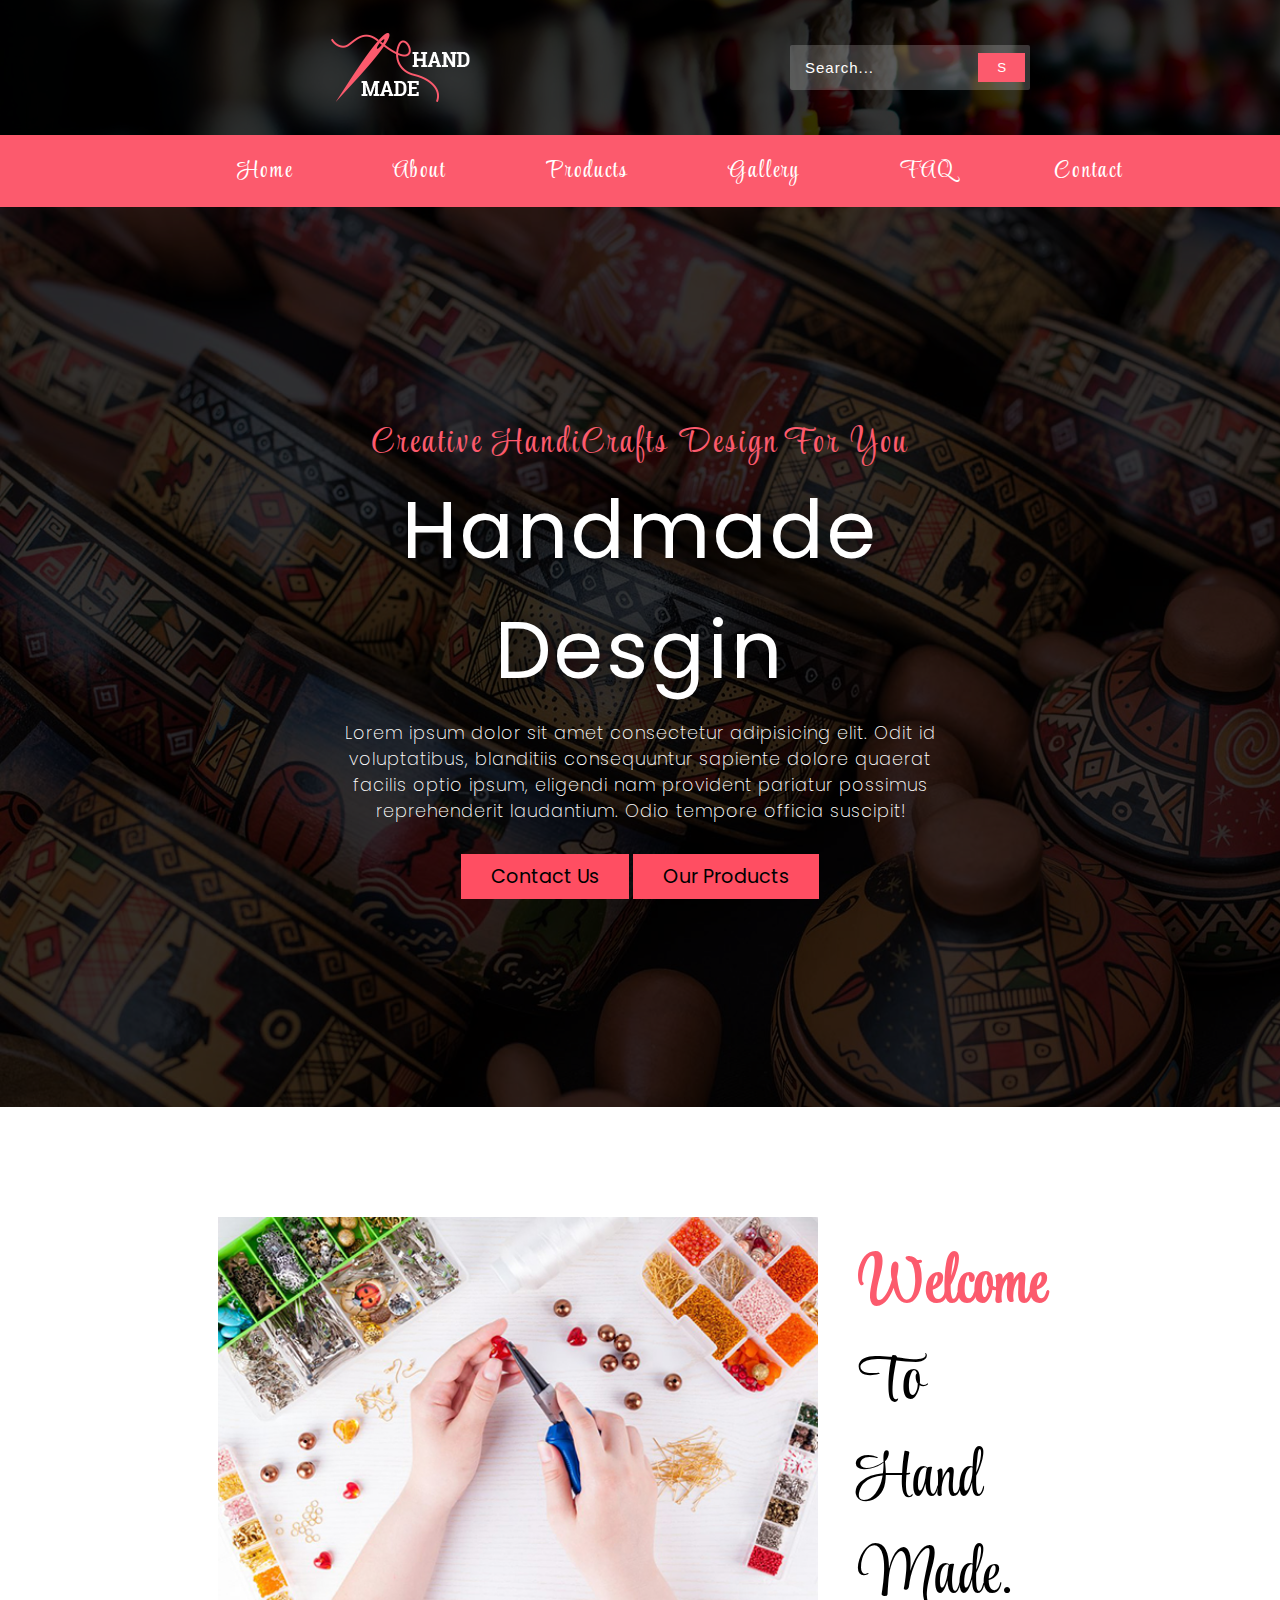
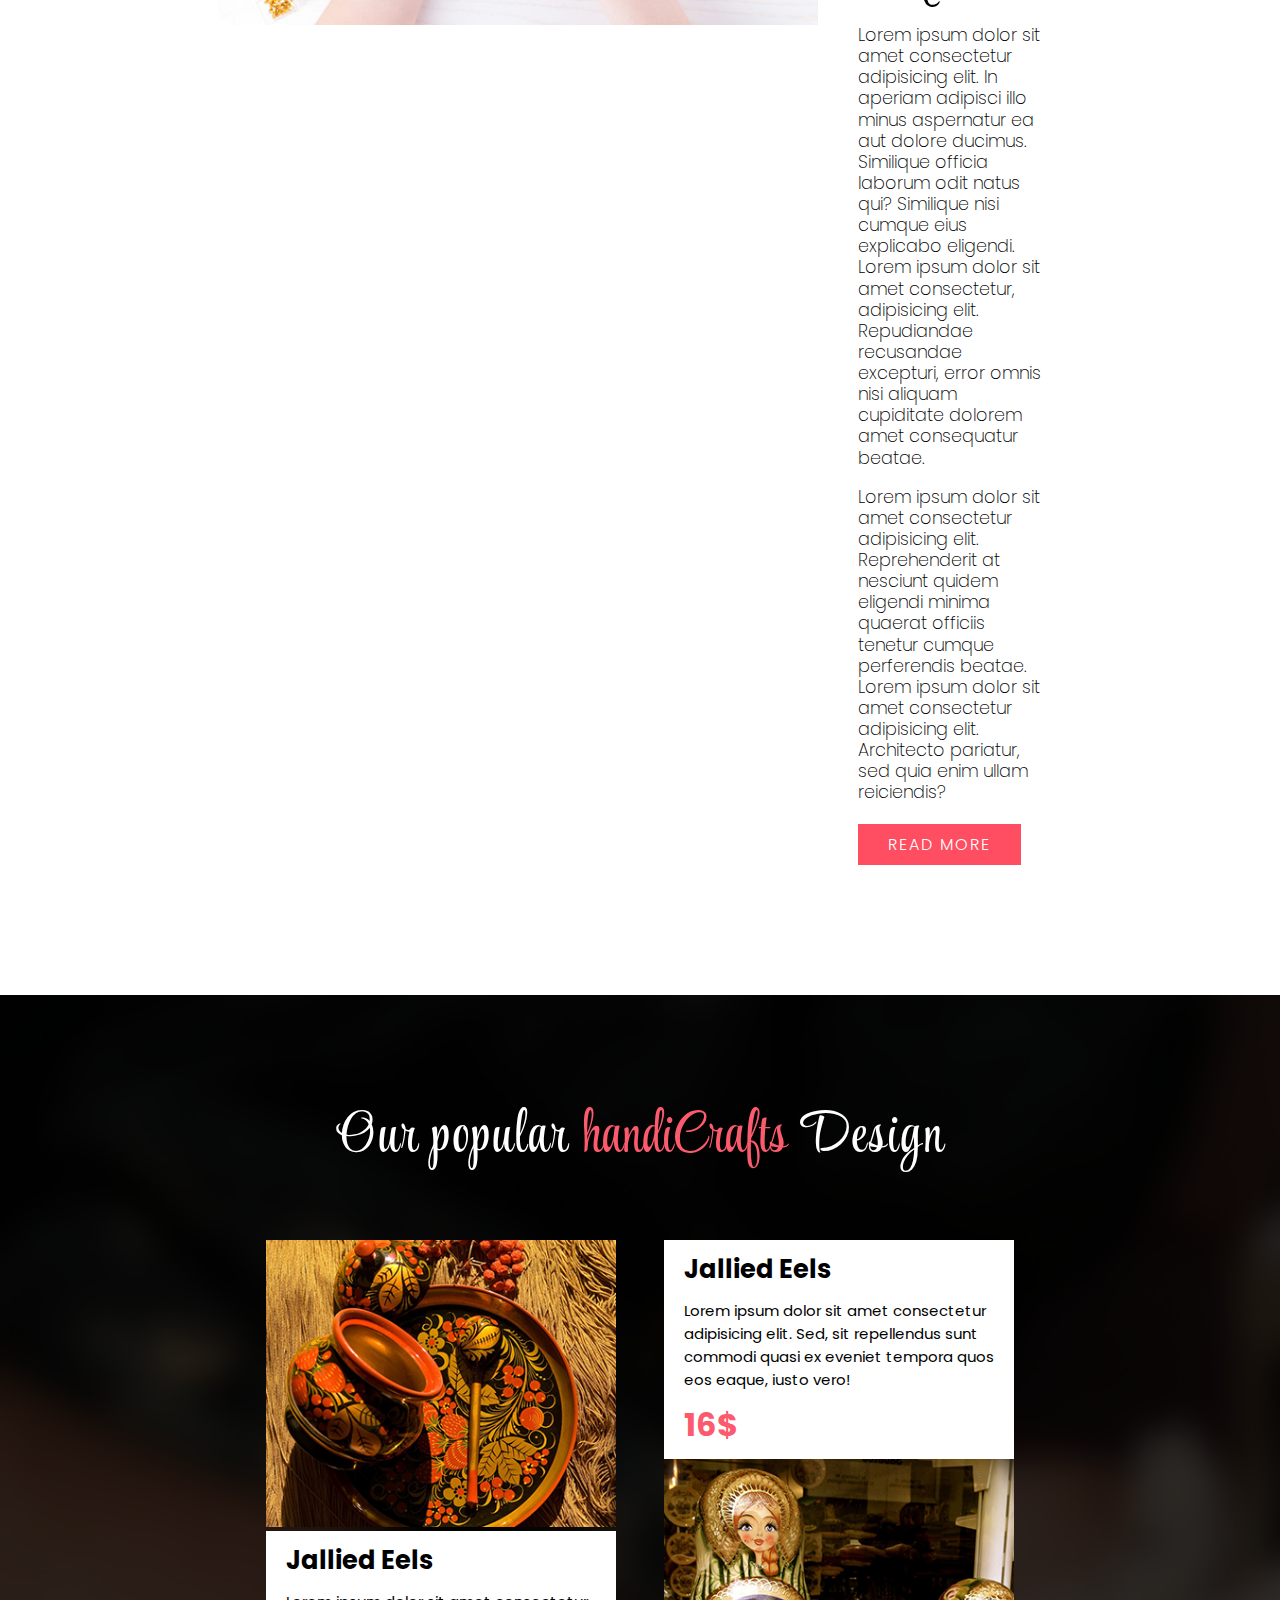
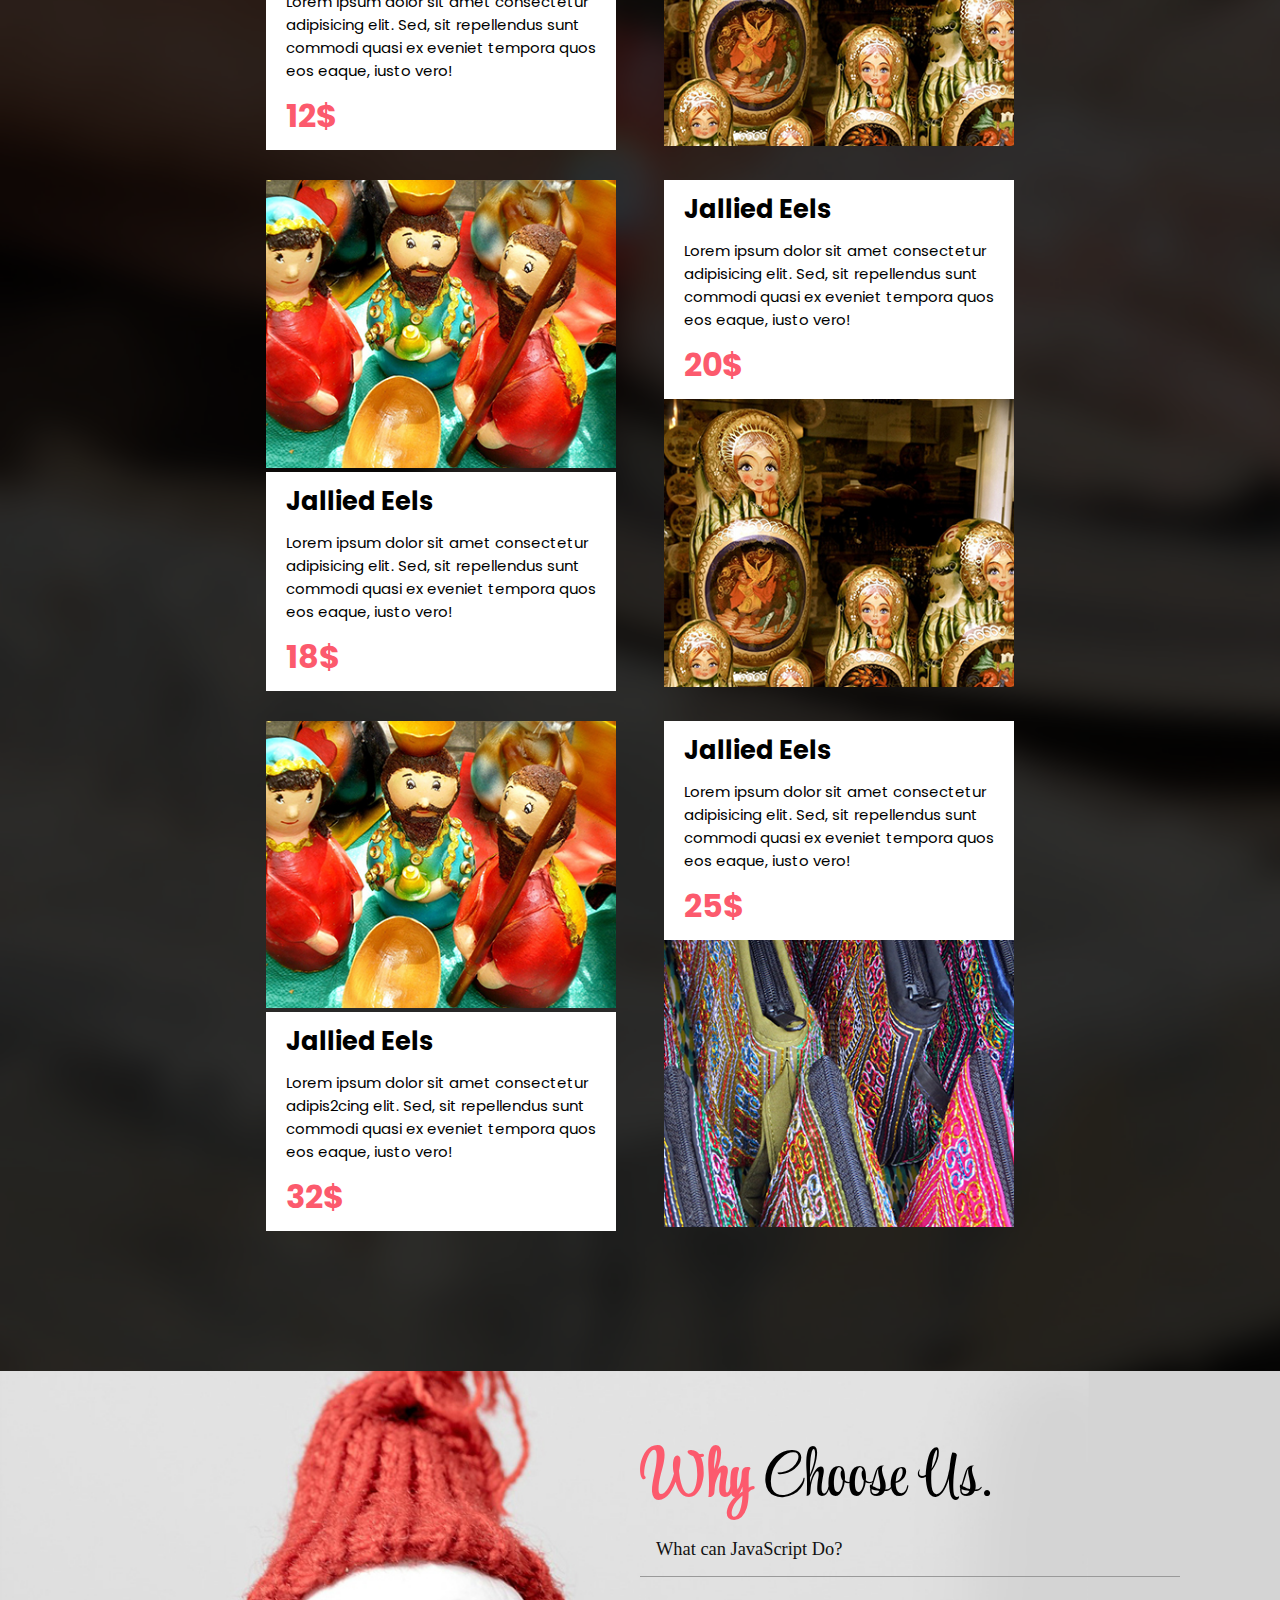
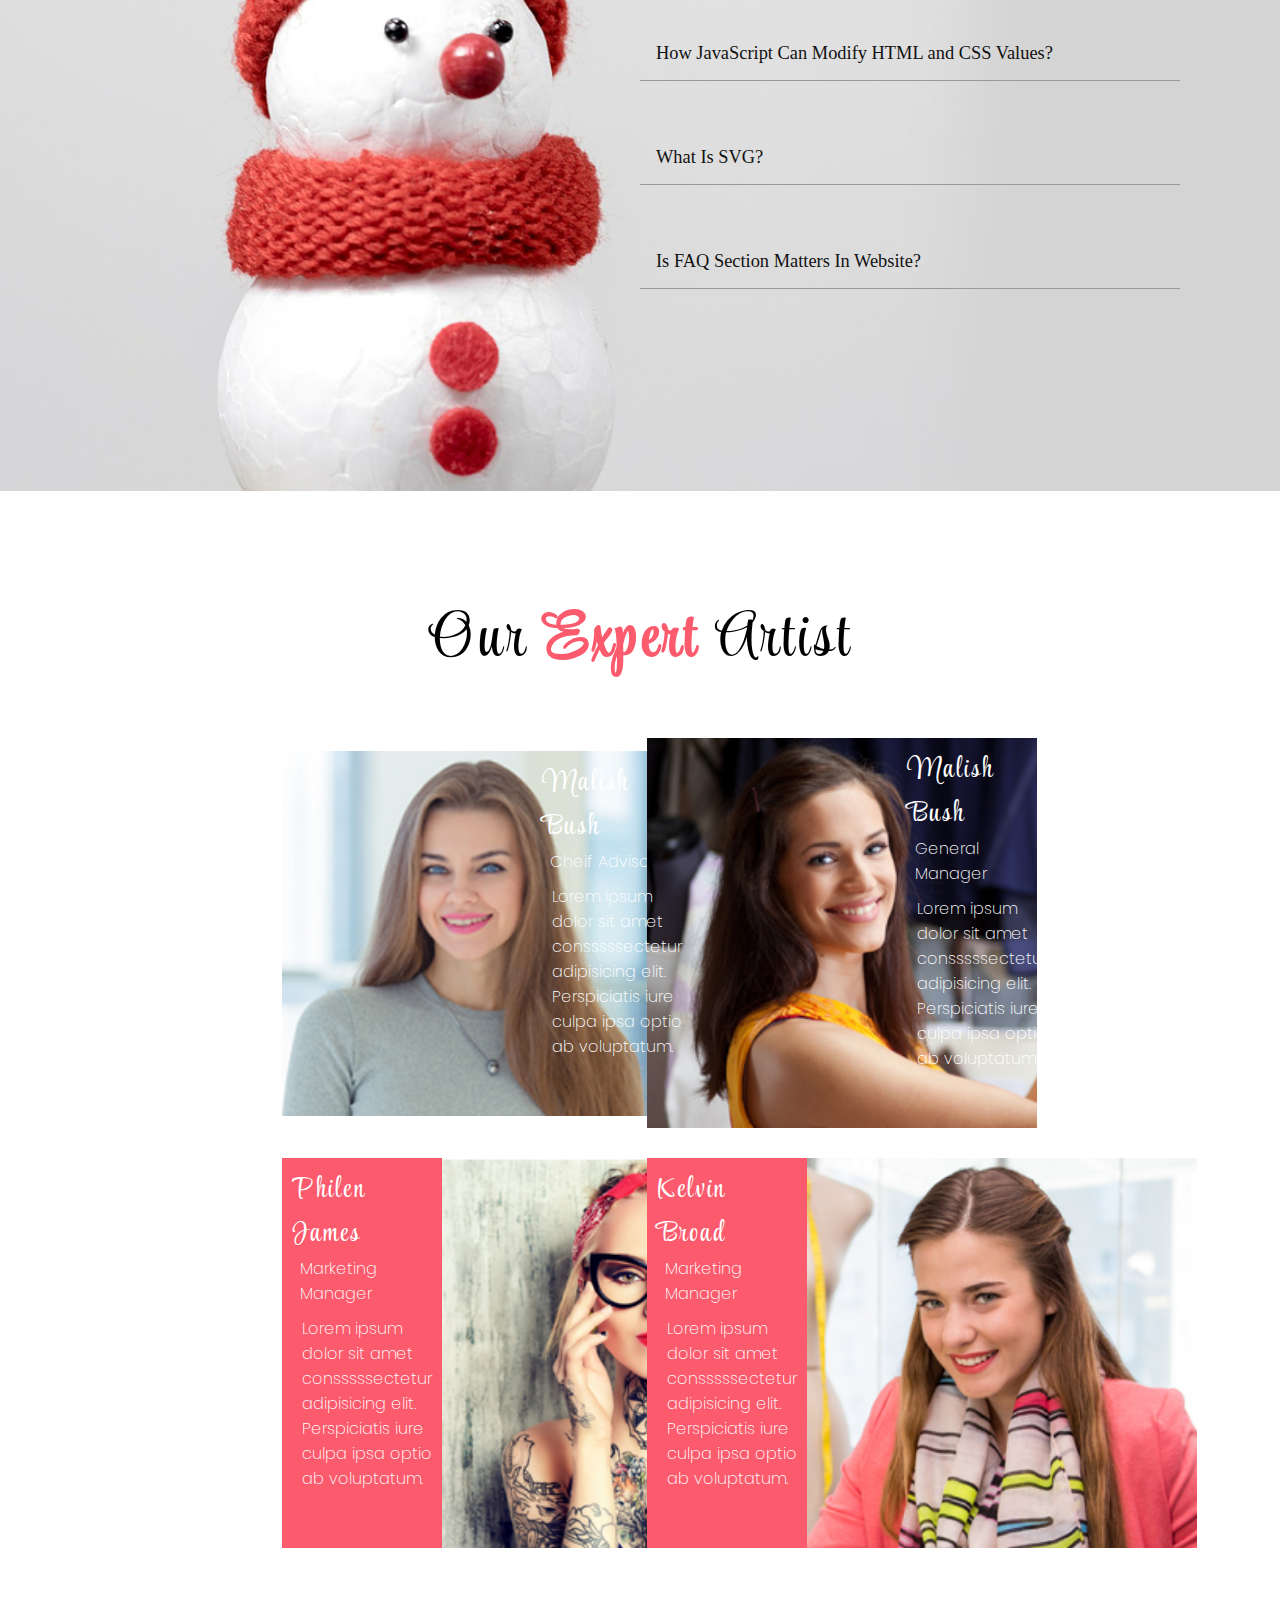
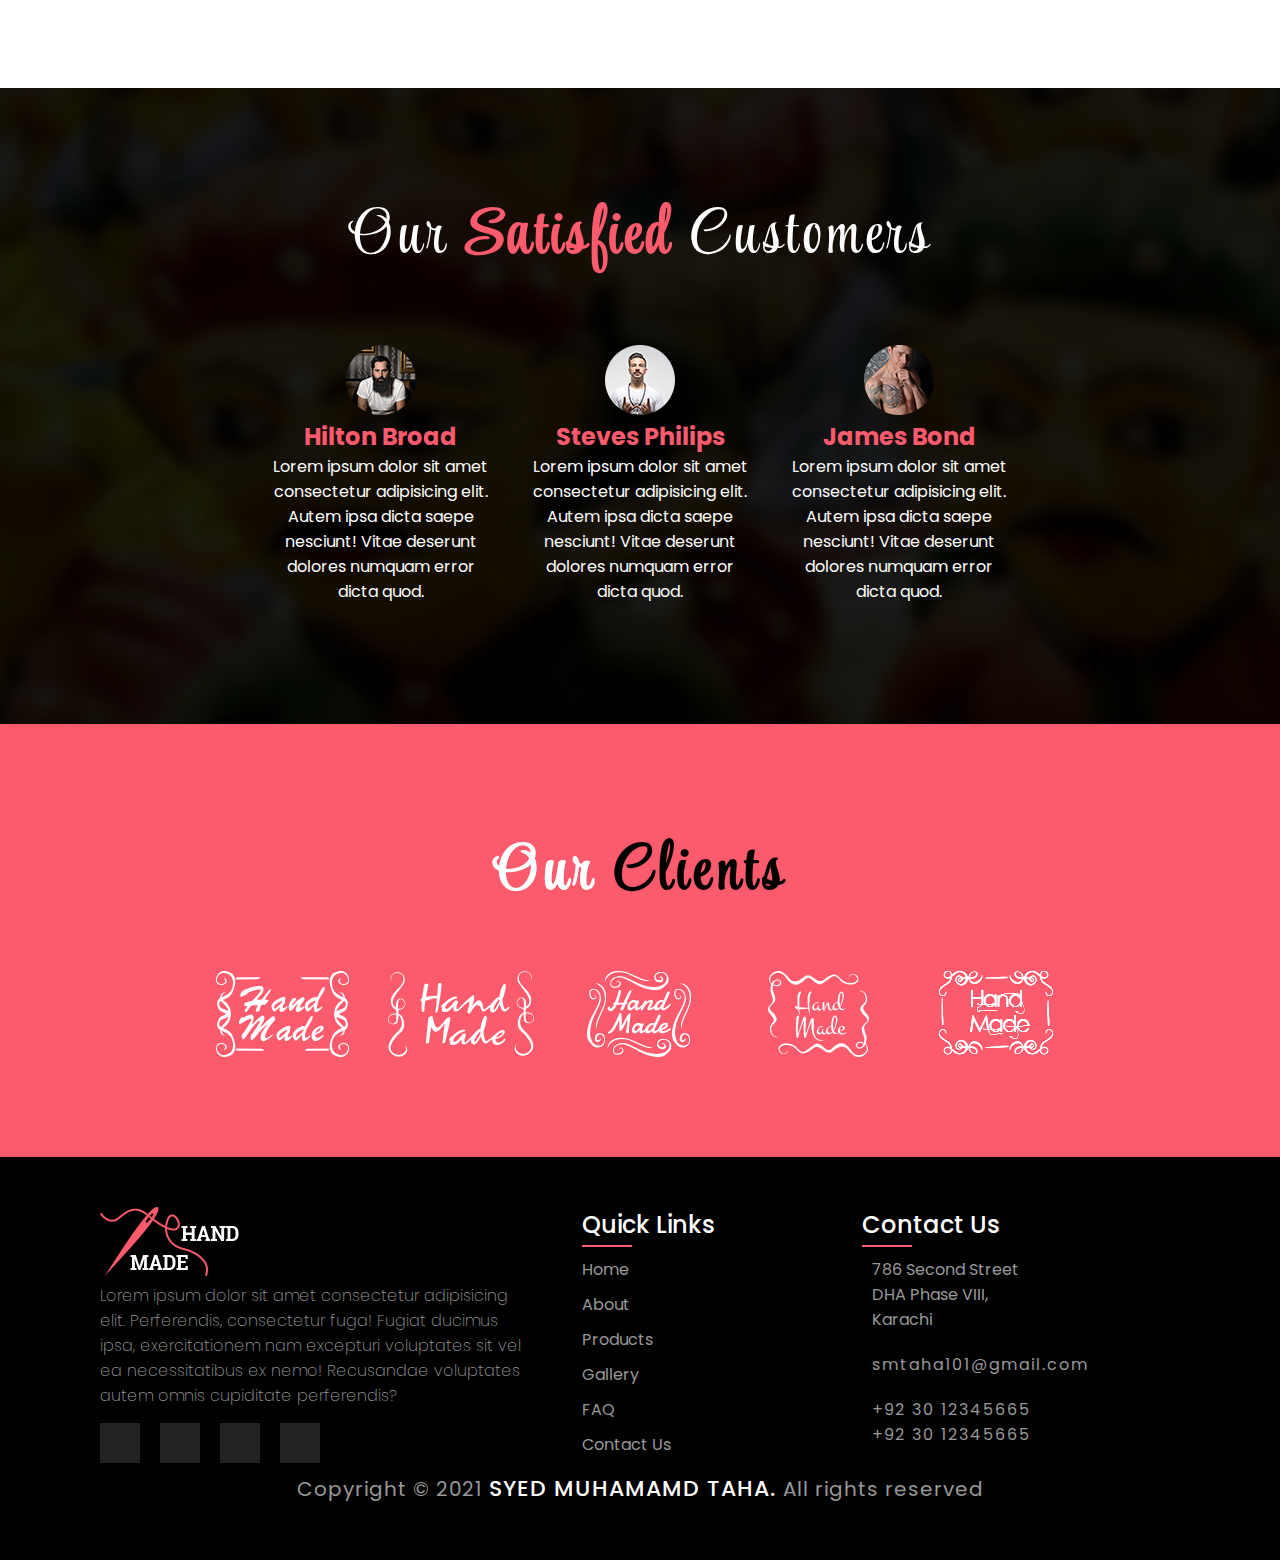
<file: HandiCrafts/index.html>
<!DOCTYPE html>
<html lang="en">
<head>
    <meta charset="UTF-8">
    <meta http-equiv="X-UA-Compatible" content="IE=edge">
    <meta name="viewport" content="width=device-width, initial-scale=1.0">
    <title>HandiCrafts</title>
    <link rel="stylesheet" href="css/index.css">
    <link rel="stylesheet" href="css/accordian.css">
    <link rel="stylesheet" href="css/footer.css">
    <link rel='stylesheet' href='https://code.ionicframework.com/ionicons/2.0.1/css/ionicons.min.css'>
    
</head>
<html>

<body id="section">
    
    <!-- Header Section Star  -->
    <header id="header">
        <div class="logo">
            <img src="images/logo.png" alt="">
        </div>
        <div class="searchBar">
            <div class="searchbox">
                <input type="text" placeholder="Search...">
                <button>S</button>
            </div>
        </div>
    </header>
    <!-- Header Section End  -->

    <!-- Navigation Section Start  -->
    <nav id="nav">
        <ul>
            <li><a href="index.html">Home</a></li>
            <li><a href="#about">About</a></li>
            <li><a href="products.html">Products</a></li>
            <li><a href="gallery.html">Gallery</a></li>
            <li><a href="faqs.html">FAQ</a></li>
            <li><a href="contact.html">Contact</a></li>
        </ul>
    </nav>
    <!-- Navigation Section End  -->


    <!-- Banner Section Start  -->
        <section class="banner" id="banner">
            <div class="bannerContent">
                <h2>Creative HandiCrafts Design For You</h2>
                <h1>Handmade Desgin</h1>
                <p>Lorem ipsum dolor sit amet consectetur adipisicing elit. Odit id voluptatibus, blanditiis consequuntur sapiente dolore quaerat facilis optio ipsum, eligendi nam provident pariatur possimus reprehenderit laudantium. Odio tempore officia suscipit!</p>
                <button class="bannerBtn">Contact Us</button>
                <button class="bannerBtn">Our Products</button>
            </div>
        </section>
    <!-- Banner Section End  -->


    <!-- About Section Start  -->
        <section class="about" id="about">
            <div class="aboutContent">
                <div class="imgBx">
                    <img src="images/about.jpg" alt="">
                </div>
                <div class="details">
                    <h2><span>Welcome</span> to hand made.</h2>
                    <p>Lorem ipsum dolor sit amet consectetur adipisicing elit. In aperiam adipisci illo minus aspernatur ea aut dolore ducimus. Similique officia laborum odit natus qui? Similique nisi cumque eius explicabo eligendi. Lorem ipsum dolor sit amet consectetur, adipisicing elit. Repudiandae recusandae excepturi, error omnis nisi aliquam cupiditate dolorem amet consequatur beatae. </p> <br>
                    <p>Lorem ipsum dolor sit amet consectetur adipisicing elit. Reprehenderit at nesciunt quidem eligendi minima quaerat officiis tenetur cumque perferendis beatae. Lorem ipsum dolor sit amet consectetur adipisicing elit. Architecto pariatur, sed quia enim ullam reiciendis?</p>
                    <div class="aboutButton">
                        <button class="aboutbtn">read more</button>
                    </div>
                </div>
            </div>
        </section>
    <!-- About Section End  -->

    <!-- Popular Design Section Start  -->
        <section class="popularDesign">
            <div class="title1">
                <h2>Our popular <span>handiCrafts</span> Design</h2>
            </div>
            <div class="Designcontent">
                <div class="box">
                    <div class="imgBx">
                        <img src="images/new_pro1.jpg" alt="">
                    </div>
                    <div class="title">
                        <h2>Jallied Eels</h2>
                    </div>
                    <div class="para">
                        <p>Lorem ipsum dolor sit amet consectetur adipisicing elit. Sed, sit repellendus sunt commodi quasi ex eveniet tempora quos eos eaque, iusto vero!
                        </p>
                    </div>
                    <div class="price">
                        <h4>12$</h4>
                    </div>
                </div>
                
                <div class="box">
                    <div class="title">
                        <h2>Jallied Eels</h2>
                    </div>
                    <div class="para">
                        <p>Lorem ipsum dolor sit amet consectetur adipisicing elit. Sed, sit repellendus sunt commodi quasi ex eveniet tempora quos eos eaque, iusto vero!
                        </p>
                    </div>
                    <div class="price">
                        <h4>16$</h4>
                    </div>
                    <div class="imgBx">
                        <img src="images/new_pro2.jpg" alt="">
                    </div>
                </div>

                <div class="box">
                    <div class="imgBx">
                        <img src="images/new_pro3.jpg" alt="">
                    </div>
                    <div class="title">
                        <h2>Jallied Eels</h2>
                    </div>
                    <div class="para">
                        <p>Lorem ipsum dolor sit amet consectetur adipisicing elit. Sed, sit repellendus sunt commodi quasi ex eveniet tempora quos eos eaque, iusto vero!
                        </p>
                    </div>
                    <div class="price">
                        <h4>18$</h4>
                    </div>
                </div>

                <div class="box">
                    <div class="title">
                        <h2>Jallied Eels</h2>
                    </div>
                    <div class="para">
                        <p>Lorem ipsum dolor sit amet consectetur adipisicing elit. Sed, sit repellendus sunt commodi quasi ex eveniet tempora quos eos eaque, iusto vero!
                        </p>
                    </div>
                    <div class="price">
                        <h4>20$</h4>
                    </div>
                    <div class="imgBx">
                        <img src="images/new_pro2.jpg" alt="">
                    </div>
                </div>

                <div class="box">
                    <div class="imgBx">
                        <img src="images/new_pro3.jpg" alt="">
                    </div>
                    <div class="title">
                        <h2>Jallied Eels</h2>
                    </div>
                    <div class="para">
                        <p>Lorem ipsum dolor sit amet consectetur adipis2cing elit. Sed, sit repellendus sunt commodi quasi ex eveniet tempora quos eos eaque, iusto vero!
                        </p>
                    </div>
                    <div class="price">
                        <h4>32$</h4>
                    </div>
                </div>

                <div class="box">
                    <div class="title">
                        <h2>Jallied Eels</h2>
                    </div>
                    <div class="para">
                        <p>Lorem ipsum dolor sit amet consectetur adipisicing elit. Sed, sit repellendus sunt commodi quasi ex eveniet tempora quos eos eaque, iusto vero!
                        </p>
                    </div>
                    <div class="price">
                        <h4>25$</h4>
                    </div>
                    <div class="imgBx">
                        <img src="images/new_pro6.jpg" alt="">
                    </div>
                </div>

            </div>
        </section>
    <!-- Popular Design Section End  -->

    <!-- FAQ Section Start  -->
    <section class="faqSection">
        <div class="title">
            <h2><span>Why</span> Choose Us.</h2>
        </div>
        <div class="content">
    <div class="accordion">
        <div class="accordion-item">
          <a>What can JavaScript Do?</a>
          <div class="content">
            <p>Lorem ipsum dolor sit amet, consectetur adipiscing elit, sed do eiusmod tempor incididunt ut labore et dolore magna aliqua. Elementum sagittis vitae et leo duis ut. Ut tortor pretium viverra suspendisse potenti.</p>
          </div>
        </div>
        <div class="accordion-item">
          <a>How JavaScript Can Modify HTML and CSS Values?</a>
          <div class="content">
            <p>Lorem ipsum dolor sit amet, consectetur adipiscing elit, sed do eiusmod tempor incididunt ut labore et dolore magna aliqua. Elementum sagittis vitae et leo duis ut. Ut tortor pretium viverra suspendisse potenti.</p>
          </div>
        </div>
        <div class="accordion-item">
          <a>What Is SVG?</a>
          <div class="content">
            <p>Lorem ipsum dolor sit amet, consectetur adipiscing elit, sed do eiusmod tempor incididunt ut labore et dolore magna aliqua. Elementum sagittis vitae et leo duis ut. Ut tortor pretium viverra suspendisse potenti.</p>
          </div>
        </div>
        <div class="accordion-item">
          <a>Is FAQ Section Matters In Website?</a>
          <div class="content">
            <p>Lorem ipsum dolor sit amet, consectetur adipiscing elit, sed do eiusmod tempor incididunt ut labore et dolore magna aliqua. Elementum sagittis vitae et leo duis ut. Ut tortor pretium viverra suspendisse potenti.</p>
          </div>
        </div>
      </div>
    </div>
    </section>
    <!-- FAQ Section End  -->


    <!-- Our Expert Section Start  -->
        <section class="expert">
            <div class="title">
                <h2>Our <span>Expert</span> Artist</h2>
            </div>
            <div class="expertContent">
                <!-- First Artist  -->
                <div class="box">
                    <div class="imgBx">
                        <img src="images/artist1.jpg" alt="">
                    </div>
                    <div class="para">
                        <h2>Malish Bush</h2>
                        <h3>Cheif Advisor</h3>
                        <p>Lorem ipsum dolor sit amet consssssectetur adipisicing elit. Perspiciatis iure culpa ipsa optio ab voluptatum.</p>
                        <i class="ion-social-facebook"></i>
                        <i class="ion-social-googleplus"></i>
                        <i class="ion-social-twitter"></i>
                        <i class="ion-social-instagram"></i>
                    </div>
                </div>
                <!-- Second Artist  -->
                <div class="box">
                    <div class="imgBx">
                        <img src="images/artist2.jpg" alt="">
                    </div>
                    <div class="para">
                        <h2>Malish Bush</h2>
                        <h3>General Manager</h3>
                        <p>Lorem ipsum dolor sit amet consssssectetur adipisicing elit. Perspiciatis iure culpa ipsa optio ab voluptatum.</p>
                        <i class="ion-social-facebook"></i>
                        <i class="ion-social-googleplus"></i>
                        <i class="ion-social-twitter"></i>
                        <i class="ion-social-instagram"></i>
                    </div>
                </div>
                    <!-- Third Artist  -->
                    <div class="box">
                        <div class="para">
                            <h2>Philen James</h2>
                            <h3>Marketing Manager</h3>
                            <p>Lorem ipsum dolor sit amet consssssectetur adipisicing elit. Perspiciatis iure culpa ipsa optio ab voluptatum.</p>
                            <i class="ion-social-facebook"></i>
                            <i class="ion-social-googleplus"></i>
                            <i class="ion-social-twitter"></i>
                            <i class="ion-social-instagram"></i>
                        </div>
                        <div class="imgBx">
                            <img src="images/artist3.jpg" alt="">
                        </div>
                </div>
                <!-- Fourth Artist  -->
                <div class="box">
                    <div class="para">
                        <h2>Kelvin Broad</h2>
                        <h3>Marketing Manager</h3>
                        <p>Lorem ipsum dolor sit amet consssssectetur adipisicing elit. Perspiciatis iure culpa ipsa optio ab voluptatum.</p>
                        <i class="ion-social-facebook"></i>
                        <i class="ion-social-googleplus"></i>
                        <i class="ion-social-twitter"></i>
                        <i class="ion-social-instagram"></i>
                    </div>
                    <div class="imgBx">
                        <img src="images/artist4.jpg" alt="">
                    </div>
            </div>
        </section>
    <!-- Our Expert Section End  -->

    <!-- Testimonials Section Start  -->
        <section class="testimonials">
            <div class="title">
                <h2>Our <span>Satisfied</span> Customers</h2>   
            </div>
            <div class="testimonialContent">
                <div class="box">
                    <div class="imgBx">
                        <img src="images/customer1.png" alt="">
                    </div>
                    <div class="para">
                        <h2>Hilton Broad</h2>
                        <p>Lorem ipsum dolor sit amet consectetur adipisicing elit. Autem ipsa dicta saepe nesciunt! Vitae deserunt dolores numquam error dicta quod.</p>
                    </div>
                </div>
                <div class="box">
                    <div class="imgBx">
                        <img src="images/customer2.png" alt="">
                    </div>
                    <div class="para">
                        <h2>Steves Philips</h2>
                        <p>Lorem ipsum dolor sit amet consectetur adipisicing elit. Autem ipsa dicta saepe nesciunt! Vitae deserunt dolores numquam error dicta quod.</p>
                    </div>
                </div>
                <div class="box">
                    <div class="imgBx">
                        <img src="images/customer3.png" alt="">
                    </div>
                    <div class="para">
                        <h2>James Bond</h2>
                        <p>Lorem ipsum dolor sit amet consectetur adipisicing elit. Autem ipsa dicta saepe nesciunt! Vitae deserunt dolores numquam error dicta quod.</p>
                    </div>
                </div>
            </div>
        </section>
    <!-- Testimonials Section End  -->



    <!-- Our Clients Section Start  -->
        <section class="clients">
            <div class="title">
                <h2>Our <span>Clients</span></h2>
            </div>
            <div class="clientContent">
                <img src="images/partner1.png" alt="">
                <img src="images/partner2.png" alt="">
                <img src="images/partner3.png" alt="">
                <img src="images/partner4.png" alt="">
                <img src="images/partner5.png" alt="">
            </div>
        </section>
    <!-- Our Clients Section End  -->


    <!-- Footer Section Start  -->
    <footer>
        <div class="content">
            <div class="sect aboutus">
                <!-- <h2>About Us</h2> -->
                <img src="images/logo.png" alt="">
                <p>Lorem ipsum dolor sit amet consectetur adipisicing elit. Perferendis, consectetur fuga! Fugiat ducimus ipsa, exercitationem nam excepturi voluptates sit vel ea necessitatibus ex nemo! Recusandae voluptates autem omnis cupiditate perferendis?</p>
                <ul>
                    <li><a href=""><i class="ion-social-facebook" aria-hidden="true"></i></a></li>
                    <li><a href=""><i class="ion-social-googleplus" aria-hidden="true"></i></a></li>
                    <li><a href=""><i class="ion-social-twitter" aria-hidden="true"></i></a></li>
                    <li><a href=""><i class="ion-social-youtube" aria-hidden="true"></i></a></li>
                </ul>
            </div>
            <div class="sect quicklinks">
                <h2>Quick Links</h2>
                <ul>
                    <li><a href="">Home</a></li>
                    <li><a href="">About</a></li>
                    <li><a href="">Products</a></li>
                    <li><a href="">Gallery</a></li>
                    <li><a href="">FAQ</a></li>
                    <li><a href="">Contact Us</a></li>
                </ul>
            </div>
            <div class="sect contactus">
                <h2>Contact Us</h2>
                <ul>
                    <li>
                        <span><i class="ion-android-map" aria-hidden="true"></i></span>
                        <span>786 Second Street<br>DHA Phase VIII,<br>Karachi</span>
                    </li>
                    <li>
                        <span><i class="ion-email" aria-hidden="true"></i></span>
                        <p><a href="">smtaha101@gmail.com</a></p>
                    </li>
                    <li>
                        <span><i class="ion-android-phone-portrait" aria-hidden="true"></i></span>
                        <p><a href="">+92 30 12345665</a><br>
                        <a href="">+92 30 12345665</a></p>
                    </li>
                </ul>
            </div>
        </div>
        <div class="copyright" id="copyright">
            <p id="copyrightPara">Copyright &copy 2021 <a href="https://github.com/smtaha101" id="copyrightLink" target="blank">Syed Muhamamd Taha. </a>All rights reserved</p>
        </div>
    </footer>
    <!-- Footer Section End  -->


    <script src='js/jquery.min.js'></script>
    <script>
        const items = document.querySelectorAll(".accordion a");
        function toggleAccordion()
        {
            this.classList.toggle('active');
            this.nextElementSibling.classList.toggle('active');
        }
        items.forEach(item => item.addEventListener('click', toggleAccordion));
    </script>
</body>
</html>
</file>
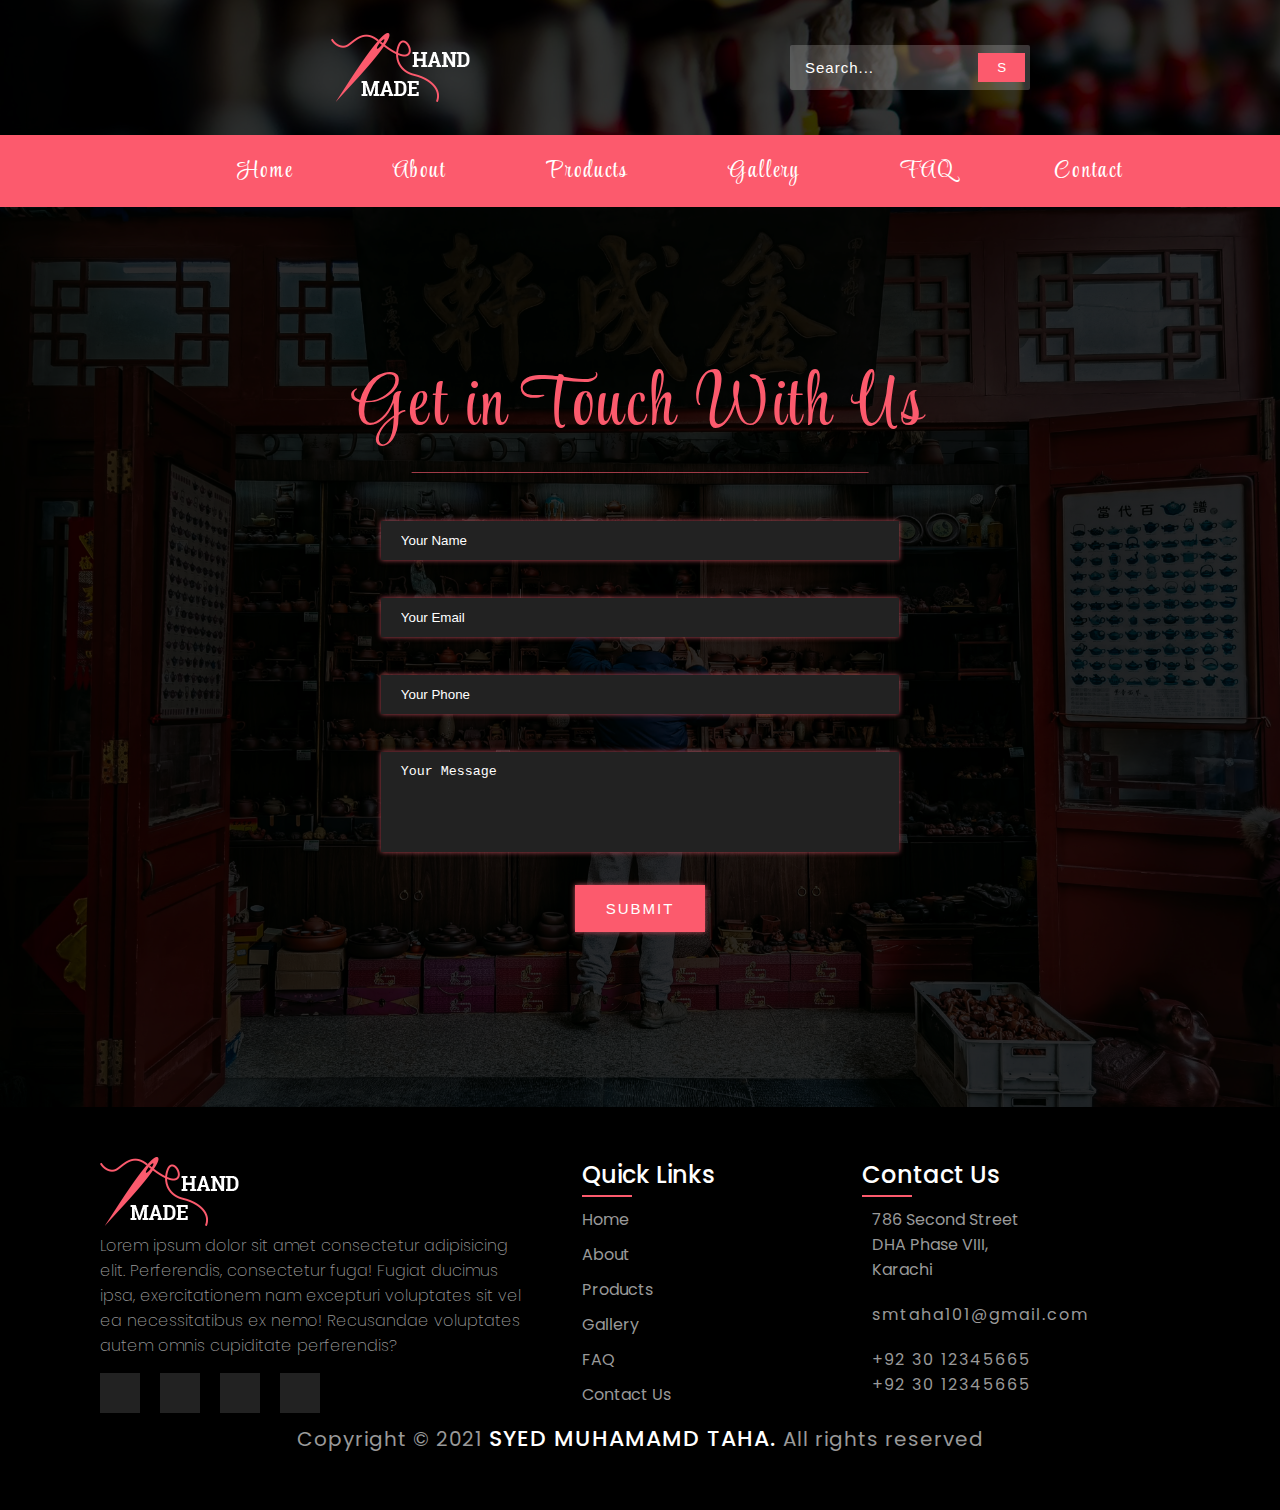
<file: HandiCrafts/contact.html>
<!DOCTYPE html>
<html lang="en">
<head>
    <meta charset="UTF-8">
    <meta http-equiv="X-UA-Compatible" content="IE=edge">
    <meta name="viewport" content="width=device-width, initial-scale=1.0">
    <title>Contact Us</title>
    <link rel="icon" href="images/logo.png">
    <link rel="stylesheet" href="css/contact.css">
    <link rel="stylesheet" href="css/footer.css">
    <link rel='stylesheet' href='https://code.ionicframework.com/ionicons/2.0.1/css/ionicons.min.css'>
</head>
<body id="section">
    <!-- Header Section Star  -->
    <header id="header">
        <div class="logo">
            <img src="images/logo.png" alt="">
        </div>
        <div class="searchBar">
            <div class="searchbox">
                <input type="text" placeholder="Search...">
                <button>S</button>
            </div>
        </div>
    </header>
    <!-- Header Section End  -->

    <!-- Navigation Section Start  -->
    <nav id="nav">
        <ul>
            <li><a href="index.html">Home</a></li>
            <li><a href="index.html#about">About</a></li>
            <li><a href="products.html">Products</a></li>
            <li><a href="gallery.html">Gallery</a></li>
            <li><a href="">FAQ</a></li>
            <li><a href="contact.html">Contact</a></li>
        </ul>
    </nav>
    <!-- Navigation Section End  -->


    <!-- Banner Section Start  -->
    <section class="main" id="banner">
        <div class="title">
            <h2>Get in Touch With Us</h2>
        </div>
        <div class="contactForm">
            <form action="">
                <input type="text" placeholder="Your Name" required> <br>
                <input type="text" placeholder="Your Email" required> <br>
                <input type="text" placeholder="Your Phone" required> <br>
                <textarea placeholder="Your Message" required></textarea> <br>
                <input type="submit" value="Submit">
            </form>
        </div>
    </section>
    <!-- Banner Section End  -->

    <!-- Footer Section Start  -->
    <footer>
        <div class="content">
            <div class="sect aboutus">
                <!-- <h2>About Us</h2> -->
                <img src="images/logo.png" alt="">
                <p>Lorem ipsum dolor sit amet consectetur adipisicing elit. Perferendis, consectetur fuga! Fugiat ducimus ipsa, exercitationem nam excepturi voluptates sit vel ea necessitatibus ex nemo! Recusandae voluptates autem omnis cupiditate perferendis?</p>
                <ul>
                    <li><a href=""><i class="ion-social-facebook" aria-hidden="true"></i></a></li>
                    <li><a href=""><i class="ion-social-googleplus" aria-hidden="true"></i></a></li>
                    <li><a href=""><i class="ion-social-twitter" aria-hidden="true"></i></a></li>
                    <li><a href=""><i class="ion-social-youtube" aria-hidden="true"></i></a></li>
                </ul>
            </div>
            <div class="sect quicklinks">
                <h2>Quick Links</h2>
                <ul>
                    <li><a href="">Home</a></li>
                    <li><a href="">About</a></li>
                    <li><a href="">Products</a></li>
                    <li><a href="">Gallery</a></li>
                    <li><a href="">FAQ</a></li>
                    <li><a href="">Contact Us</a></li>
                </ul>
            </div>
            <div class="sect contactus">
                <h2>Contact Us</h2>
                <ul>
                    <li>
                        <span><i class="ion-android-map" aria-hidden="true"></i></span>
                        <span>786 Second Street<br>DHA Phase VIII,<br>Karachi</span>
                    </li>
                    <li>
                        <span><i class="ion-email" aria-hidden="true"></i></span>
                        <p><a href="">smtaha101@gmail.com</a></p>
                    </li>
                    <li>
                        <span><i class="ion-android-phone-portrait" aria-hidden="true"></i></span>
                        <p><a href="">+92 30 12345665</a><br>
                        <a href="">+92 30 12345665</a></p>
                    </li>
                </ul>
            </div>
        </div>
        <div class="copyright" id="copyright">
            <p id="copyrightPara">Copyright &copy 2021 <a href="https://github.com/smtaha101" id="copyrightLink" target="blank">Syed Muhamamd Taha. </a>All rights reserved</p>
        </div>
    </footer>
    <script src="js/jquery.min.js"></script>
    <!-- Footer Section End  -->
</body>
</html>
</file>
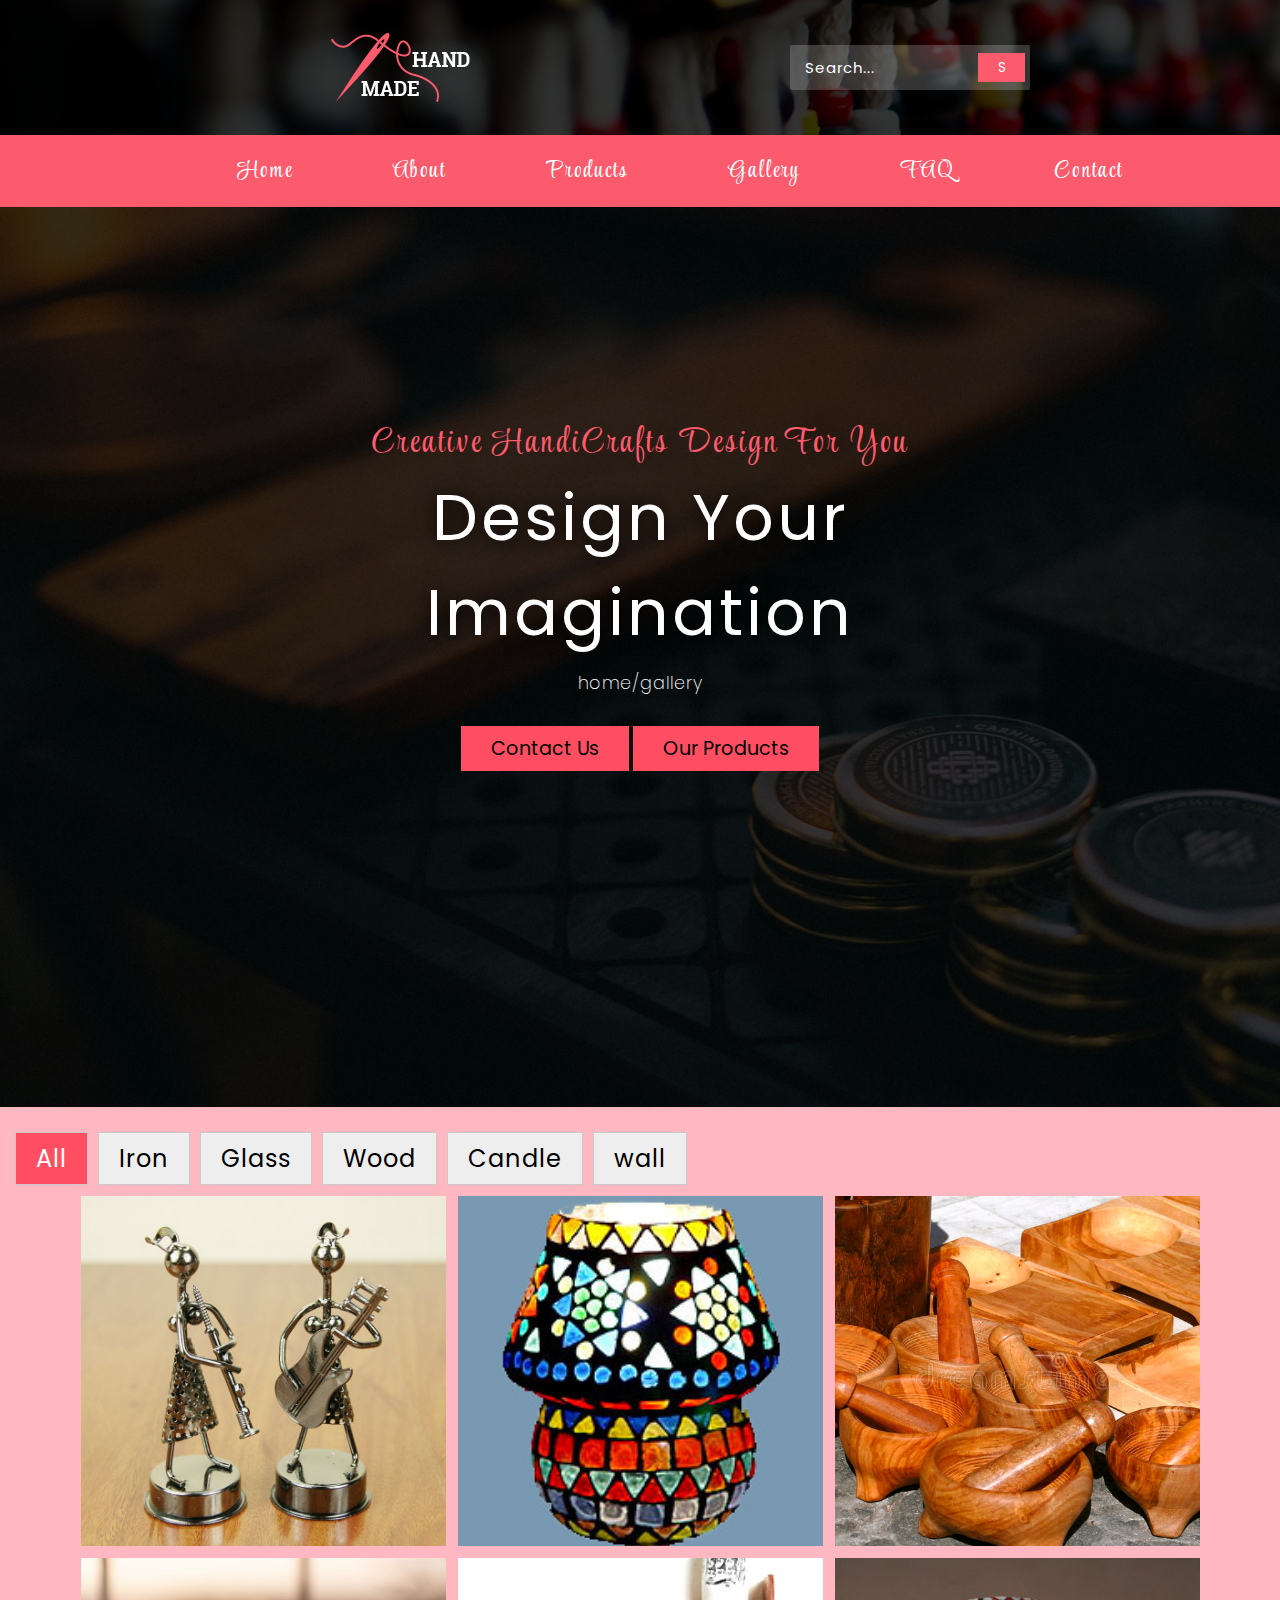
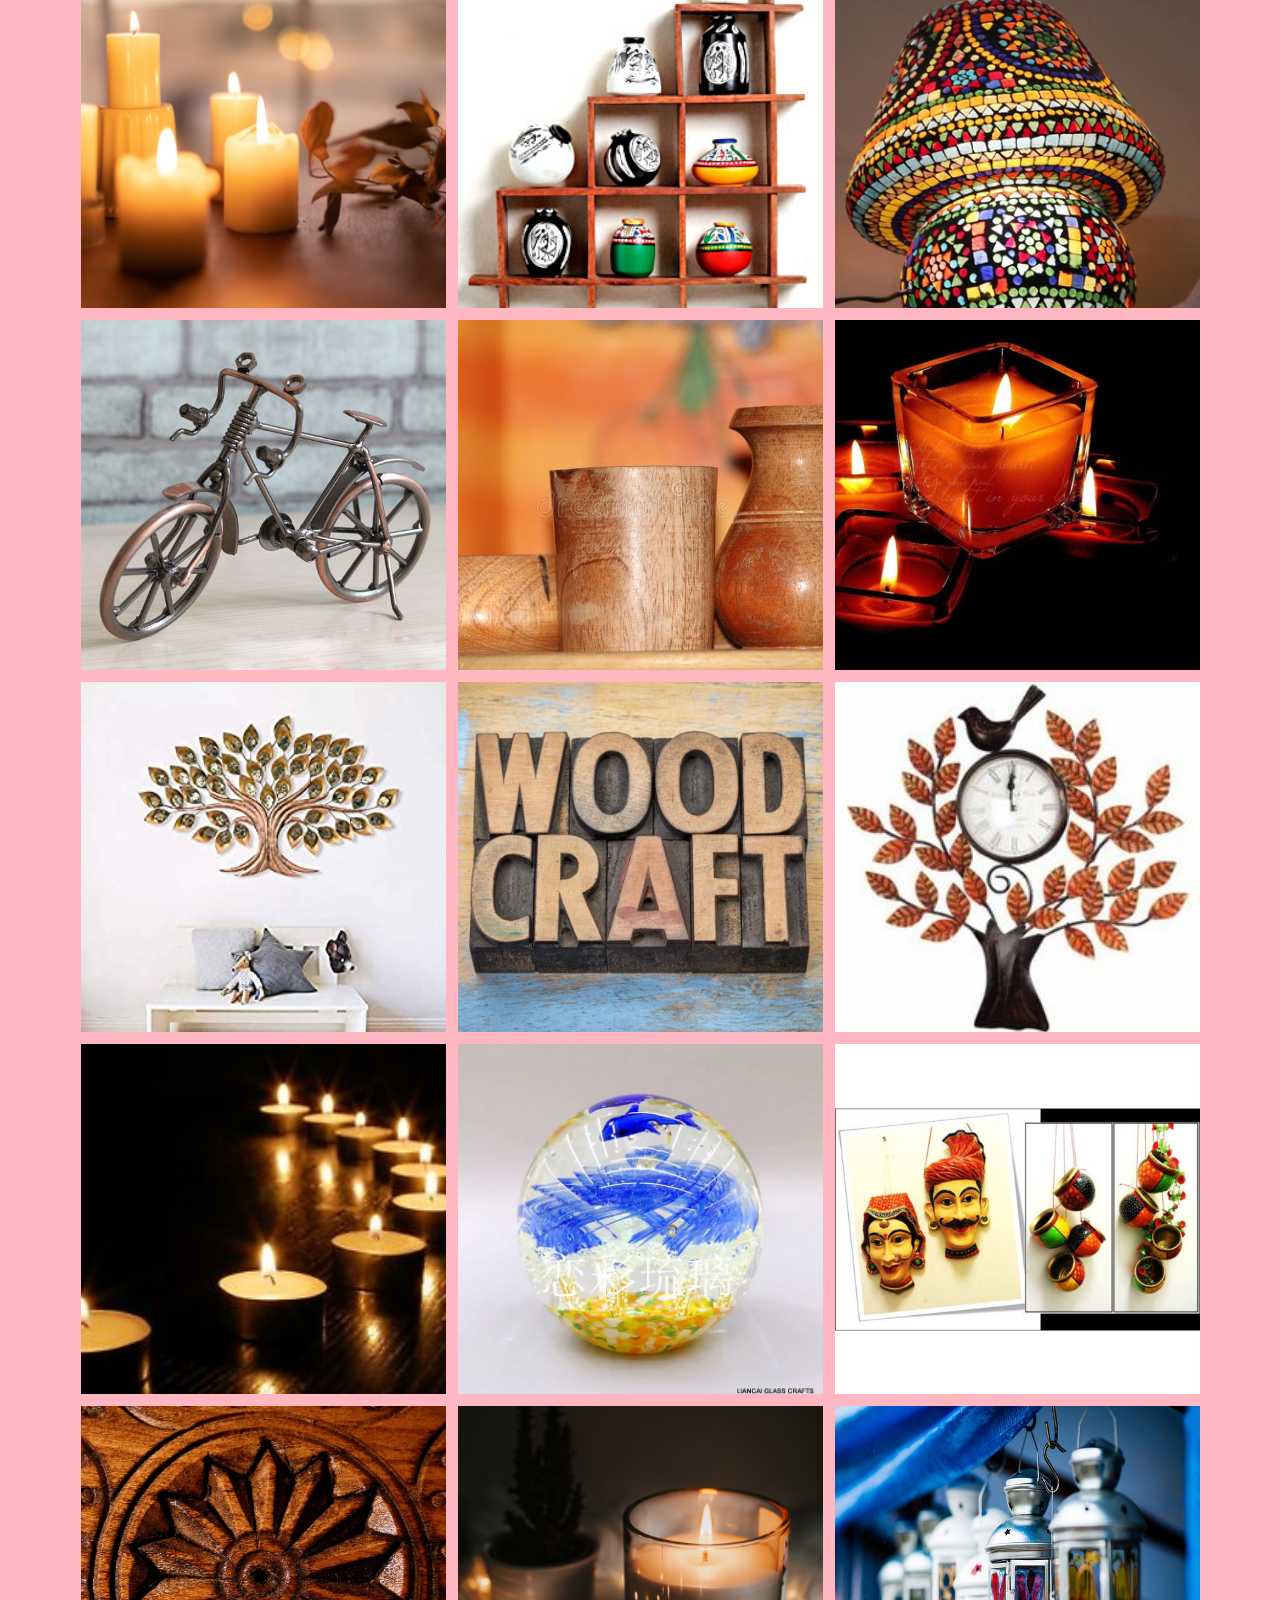
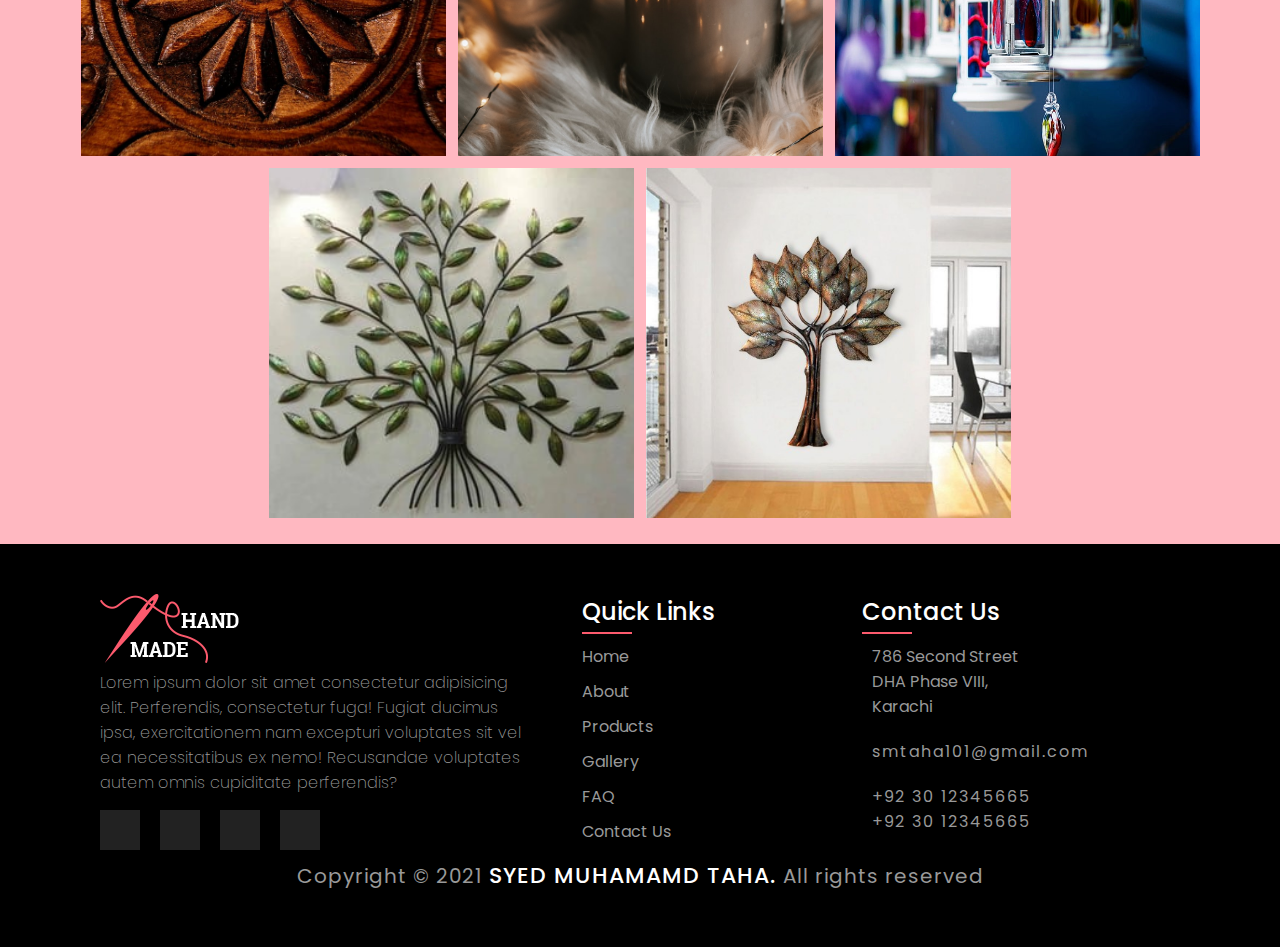
<file: HandiCrafts/gallery.html>
<!DOCTYPE html>
<html lang="en">
<head>
    <meta charset="UTF-8">
    <meta http-equiv="X-UA-Compatible" content="IE=edge">
    <meta name="viewport" content="width=device-width, initial-scale=1.0">
    <title>Gallery</title>
    <link rel="icon" href="images/logo.png">
    <link rel="stylesheet" href="css/gallery.css">
    <link rel="stylesheet" href="css/filterGallery.css">
    <link rel="stylesheet" href="css/accordian.css">
    <link rel="stylesheet" href="css/footer.css">
    <link rel='stylesheet' href='https://code.ionicframework.com/ionicons/2.0.1/css/ionicons.min.css'>
</head>
<body id="section">
    <!-- Header Section Star  -->
    <header id="header">
        <div class="logo">
            <img src="images/logo.png" alt="">
        </div>
        <div class="searchBar">
            <div class="searchbox">
                <input type="text" placeholder="Search...">
                <button>S</button>
            </div>
        </div>
    </header>
    <!-- Header Section End  -->

    <!-- Navigation Section Start  -->
    <nav id="nav">
        <ul>
            <li><a href="index.html">Home</a></li>
            <li><a href="index.html#about">About</a></li>
            <li><a href="products.html">Products</a></li>
            <li><a href="gallery.html">Gallery</a></li>
            <li><a href="faqs.html">FAQ</a></li>
            <li><a href="contact.html">Contact</a></li>
        </ul>
    </nav>
    <!-- Navigation Section End  -->


    <!-- Banner Section Start  -->
        <section class="banner" id="banner">
            <div class="bannerContent">
                <h2>Creative HandiCrafts Design For You</h2>
                <h1>Design Your Imagination</h1>
                <p>home/gallery</p>
                <button class="bannerBtn">Contact Us</button>
                <button class="bannerBtn">Our Products</button>
            </div>
        </section>
    <!-- Banner Section End  -->


    <!-- Filter Gallery Section Start  -->
    <div class="section">
        <ul>
            <li class="list active" data-filter="all">All</li>
            <li class="list" data-filter="iron">Iron</li>
            <li class="list" data-filter="glass">Glass</li>
            <li class="list" data-filter="wood">Wood</li>
            <li class="list" data-filter="candle">Candle</li>
            <li class="list" data-filter="wall">wall</li>
        </ul>
        <div class="products">
            <div class="itemBox iron"><img src="images/iron/iron1.jpg" alt=""></div>
            <div class="itemBox glass"><img src="images/glass/glass1.jpg" alt=""></div>
            <div class="itemBox wood"><img src="images/wood/wood1.jpg" alt=""></div>
            <div class="itemBox candle"><img src="images/candle/candle1.jpg" alt=""></div>
            <div class="itemBox wall"><img src="images/wall/wall1.jpg" alt=""></div>

            <div class="itemBox glass"><img src="images/glass/glass2.jpg" alt=""></div>
            <div class="itemBox iron"><img src="images/iron/iron2.jpg" alt=""></div>
            <div class="itemBox wood"><img src="images/wood/wood2.jpg" alt=""></div>
            <div class="itemBox candle"><img src="images/candle/candle2.jpg" alt=""></div>
            <div class="itemBox wall"><img src="images/wall/wall2.jpg" alt=""></div>

            <div class="itemBox wood"><img src="images/wood/wood3.jpg" alt=""></div>
            <div class="itemBox iron"><img src="images/iron/iron3.jpg" alt=""></div>
            <div class="itemBox candle"><img src="images/candle/candle3.jpg" alt=""></div>
            <div class="itemBox glass"><img src="images/glass/glass3.jpg" alt=""></div>
            <div class="itemBox wall"><img src="images/wall/wall3.jpg" alt=""></div>

            <div class="itemBox wood"><img src="images/wood/wood4.jpg" alt=""></div>
            <div class="itemBox candle"><img src="images/candle/candle4.jpg" alt=""></div>
            <div class="itemBox glass"><img src="images/glass/glass4.jpg" alt=""></div>
            <div class="itemBox iron"><img src="images/iron/iron4.jpg" alt=""></div>
            <div class="itemBox wall"><img src="images/wall/wall4.jpg" alt=""></div>
        </div>
    </div>
    <!-- Filter Gallery Section End  -->


    <!-- Footer Section Start  -->
    <footer>
        <div class="content">
            <div class="sect aboutus">
                <!-- <h2>About Us</h2> -->
                <img src="images/logo.png" alt="">
                <p>Lorem ipsum dolor sit amet consectetur adipisicing elit. Perferendis, consectetur fuga! Fugiat ducimus ipsa, exercitationem nam excepturi voluptates sit vel ea necessitatibus ex nemo! Recusandae voluptates autem omnis cupiditate perferendis?</p>
                <ul>
                    <li><a href=""><i class="ion-social-facebook" aria-hidden="true"></i></a></li>
                    <li><a href=""><i class="ion-social-googleplus" aria-hidden="true"></i></a></li>
                    <li><a href=""><i class="ion-social-twitter" aria-hidden="true"></i></a></li>
                    <li><a href=""><i class="ion-social-youtube" aria-hidden="true"></i></a></li>
                </ul>
            </div>
            <div class="sect quicklinks">
                <h2>Quick Links</h2>
                <ul>
                    <li><a href="">Home</a></li>
                    <li><a href="">About</a></li>
                    <li><a href="">Products</a></li>
                    <li><a href="">Gallery</a></li>
                    <li><a href="">FAQ</a></li>
                    <li><a href="">Contact Us</a></li>
                </ul>
            </div>
            <div class="sect contactus">
                <h2>Contact Us</h2>
                <ul>
                    <li>
                        <span><i class="ion-android-map" aria-hidden="true"></i></span>
                        <span>786 Second Street<br>DHA Phase VIII,<br>Karachi</span>
                    </li>
                    <li>
                        <span><i class="ion-email" aria-hidden="true"></i></span>
                        <p><a href="">smtaha101@gmail.com</a></p>
                    </li>
                    <li>
                        <span><i class="ion-android-phone-portrait" aria-hidden="true"></i></span>
                        <p><a href="">+92 30 12345665</a><br>
                        <a href="">+92 30 12345665</a></p>
                    </li>
                </ul>
            </div>
        </div>
        <div class="copyright" id="copyright">
            <p id="copyrightPara">Copyright &copy 2021 <a href="https://github.com/smtaha101" id="copyrightLink" target="blank">Syed Muhamamd Taha. </a>All rights reserved</p>
        </div>
    </footer>
    <!-- Footer Section End  -->

<script src="js/jquery.min.js"></script>
<script type="text/javascript">
    $(document).ready(function()
    {
        $(".list").click(function()
        {
            const value = $(this).attr("data-filter");
            if(value=="all")
            {
                $(".itemBox").show('1000');
            }
            else
            {
                $(".itemBox").not("."+value).hide('500');
                $(".itemBox").filter("."+value).show('500');
            }
        })
        $(".list").click(function()
        {
            $(this).addClass("active").siblings().removeClass("active");
        })
    })
</script>
</body>
</html>
</file>
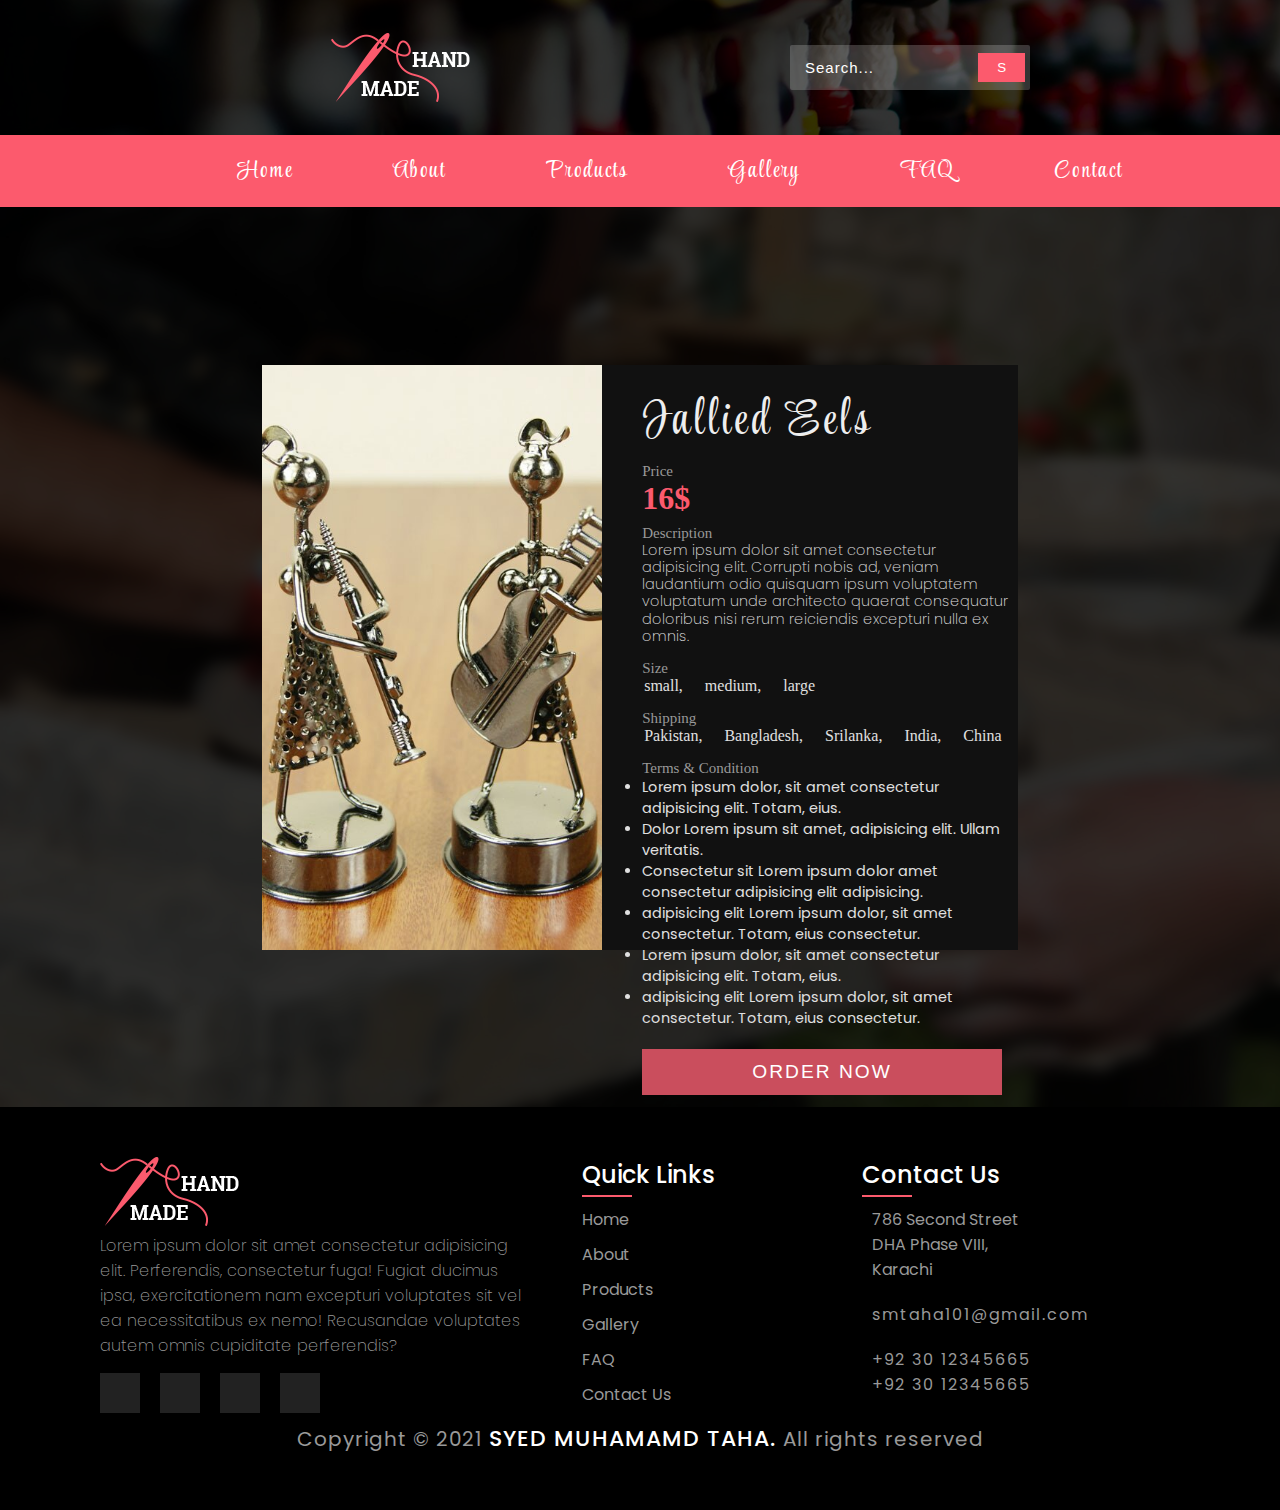
<file: HandiCrafts/productDetails.html>
<!DOCTYPE html>
<html lang="en">
<head>
    <meta charset="UTF-8">
    <meta http-equiv="X-UA-Compatible" content="IE=edge">
    <meta name="viewport" content="width=device-width, initial-scale=1.0">
    <title>Products</title>
    <link rel="icon" href="images/logo.png">
    <link rel="stylesheet" href="css/productDetails.css">
    <link rel="stylesheet" href="css/footer.css">
    <link rel='stylesheet' href='https://code.ionicframework.com/ionicons/2.0.1/css/ionicons.min.css'>
</head>
<body id="section">
    <!-- Header Section Star  -->
    <header id="header">
        <div class="logo">
            <img src="images/logo.png" alt="">
        </div>
        <div class="searchBar">
            <div class="searchbox">
                <input type="text" placeholder="Search...">
                <button>S</button>
            </div>
        </div>
    </header>
    <!-- Header Section End  -->

    <!-- Navigation Section Start  -->
    <nav id="nav">
        <ul>
            <li><a href="index.html">Home</a></li>
            <li><a href="index.html#about">About</a></li>
            <li><a href="products.html">Products</a></li>
            <li><a href="gallery.html">Gallery</a></li>
            <li><a href="faqs.html">FAQ</a></li>
            <li><a href="contact.html">Contact</a></li>
        </ul>
    </nav>
    <!-- Navigation Section End  -->


    <!-- Product Details Section Start  -->
    <section class="productSection">
        <div class="detailsCard">
            <div class="productImage">
                <img src="images/iron/iron1.jpg">
            </div>
            <div class="productDetails">
                <h1>Jallied Eels</h1>
                <h6>Price</h6>
                <h2>16$</h2>
                <h6>Description</h6>
                <p>Lorem ipsum dolor sit amet consectetur adipisicing elit. Corrupti nobis ad, veniam laudantium odio quisquam ipsum voluptatem voluptatum unde architecto quaerat consequatur doloribus nisi rerum reiciendis excepturi nulla ex omnis.</p>
                <h6>Size</h6>
                <ul>
                    <li>small,</li>
                    <li>medium,</li>
                    <li>large</li>
                </ul>
                <h6>Shipping</h6>
                <ul>
                    <li>Pakistan,</li>
                    <li>Bangladesh,</li>
                    <li>Srilanka,</li>
                    <li>India,</li>
                    <li>China</li>
                </ul>
                <h6>Terms & Condition</h6>
                <div class="term">
                    <li>Lorem ipsum dolor, sit amet consectetur adipisicing elit. Totam, eius.</li>
                    <li>Dolor Lorem ipsum sit amet, adipisicing elit. Ullam veritatis.</li>
                    <li>Consectetur sit Lorem ipsum dolor  amet consectetur adipisicing elit adipisicing.</li>
                    <li>adipisicing elit Lorem ipsum dolor, sit amet consectetur. Totam, eius consectetur.</li>
                    <li>Lorem ipsum dolor, sit amet consectetur adipisicing elit. Totam, eius.</li>
                    <li>adipisicing elit Lorem ipsum dolor, sit amet consectetur. Totam, eius consectetur.</li>
                </div>
                <button>Order Now</button>
            </div>
        </div>
    </section>
    <!-- Product Details Section End  -->


    <!-- Footer Section Start  -->
    <footer>
        <div class="content">
            <div class="sect aboutus">
                <!-- <h2>About Us</h2> -->
                <img src="images/logo.png" alt="">
                <p>Lorem ipsum dolor sit amet consectetur adipisicing elit. Perferendis, consectetur fuga! Fugiat ducimus ipsa, exercitationem nam excepturi voluptates sit vel ea necessitatibus ex nemo! Recusandae voluptates autem omnis cupiditate perferendis?</p>
                <ul>
                    <li><a href=""><i class="ion-social-facebook" aria-hidden="true"></i></a></li>
                    <li><a href=""><i class="ion-social-googleplus" aria-hidden="true"></i></a></li>
                    <li><a href=""><i class="ion-social-twitter" aria-hidden="true"></i></a></li>
                    <li><a href=""><i class="ion-social-youtube" aria-hidden="true"></i></a></li>
                </ul>
            </div>
            <div class="sect quicklinks">
                <h2>Quick Links</h2>
                <ul>
                    <li><a href="">Home</a></li>
                    <li><a href="">About</a></li>
                    <li><a href="">Products</a></li>
                    <li><a href="">Gallery</a></li>
                    <li><a href="">FAQ</a></li>
                    <li><a href="">Contact Us</a></li>
                </ul>
            </div>
            <div class="sect contactus">
                <h2>Contact Us</h2>
                <ul>
                    <li>
                        <span><i class="ion-android-map" aria-hidden="true"></i></span>
                        <span>786 Second Street<br>DHA Phase VIII,<br>Karachi</span>
                    </li>
                    <li>
                        <span><i class="ion-email" aria-hidden="true"></i></span>
                        <p><a href="">smtaha101@gmail.com</a></p>
                    </li>
                    <li>
                        <span><i class="ion-android-phone-portrait" aria-hidden="true"></i></span>
                        <p><a href="">+92 30 12345665</a><br>
                        <a href="">+92 30 12345665</a></p>
                    </li>
                </ul>
            </div>
        </div>
        <div class="copyright" id="copyright">
            <p id="copyrightPara">Copyright &copy 2021 <a href="https://github.com/smtaha101" id="copyrightLink" target="blank">Syed Muhamamd Taha. </a>All rights reserved</p>
        </div>
    </footer>
    <!-- Footer Section End  -->

<script src="js/jquery.min.js"></script>
<script type="text/javascript">
    $(document).ready(function()
    {
        $(".list").click(function()
        {
            const value = $(this).attr("data-filter");
            if(value=="all")
            {
                $(".itemBox").show('1000');
            }
            else
            {
                $(".itemBox").not("."+value).hide('500');
                $(".itemBox").filter("."+value).show('500');
            }
        })
        $(".list").click(function()
        {
            $(this).addClass("active").siblings().removeClass("active");
        })
    })
</script>
</body>
</html>
</file>
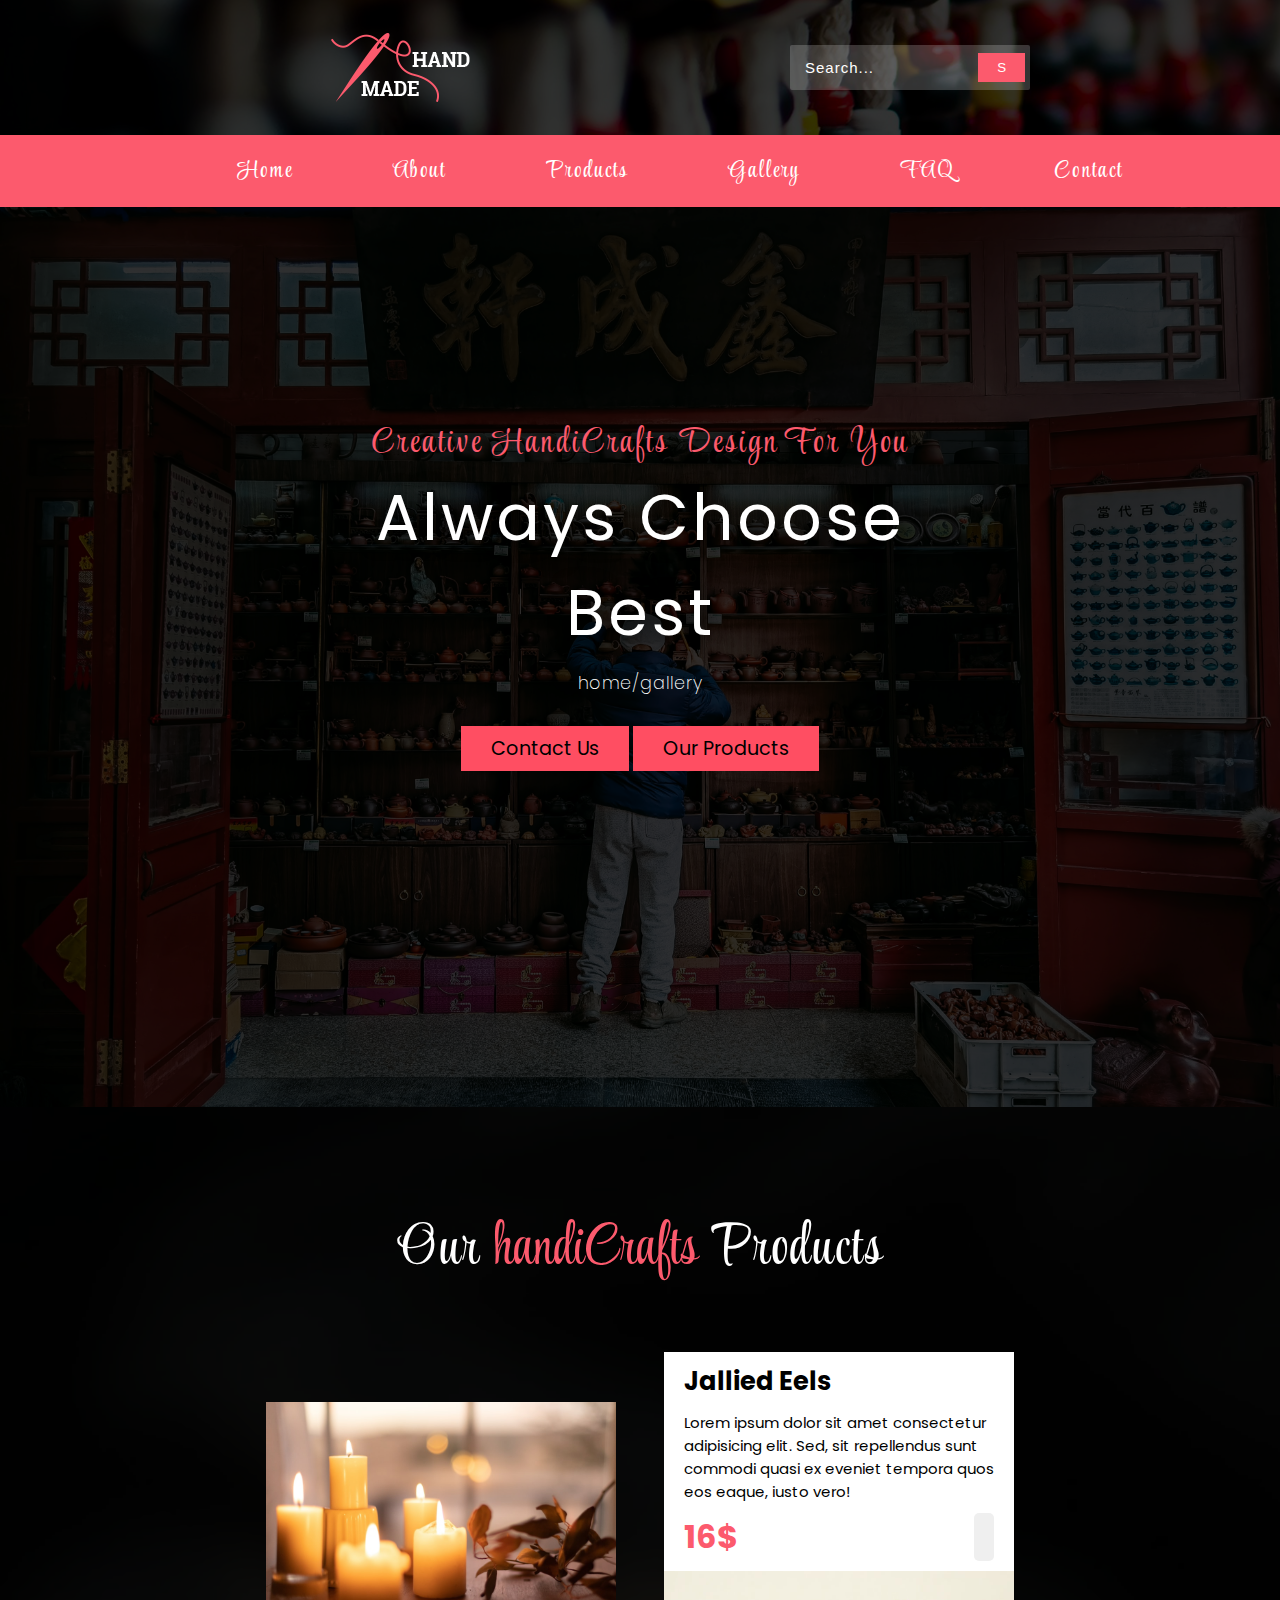
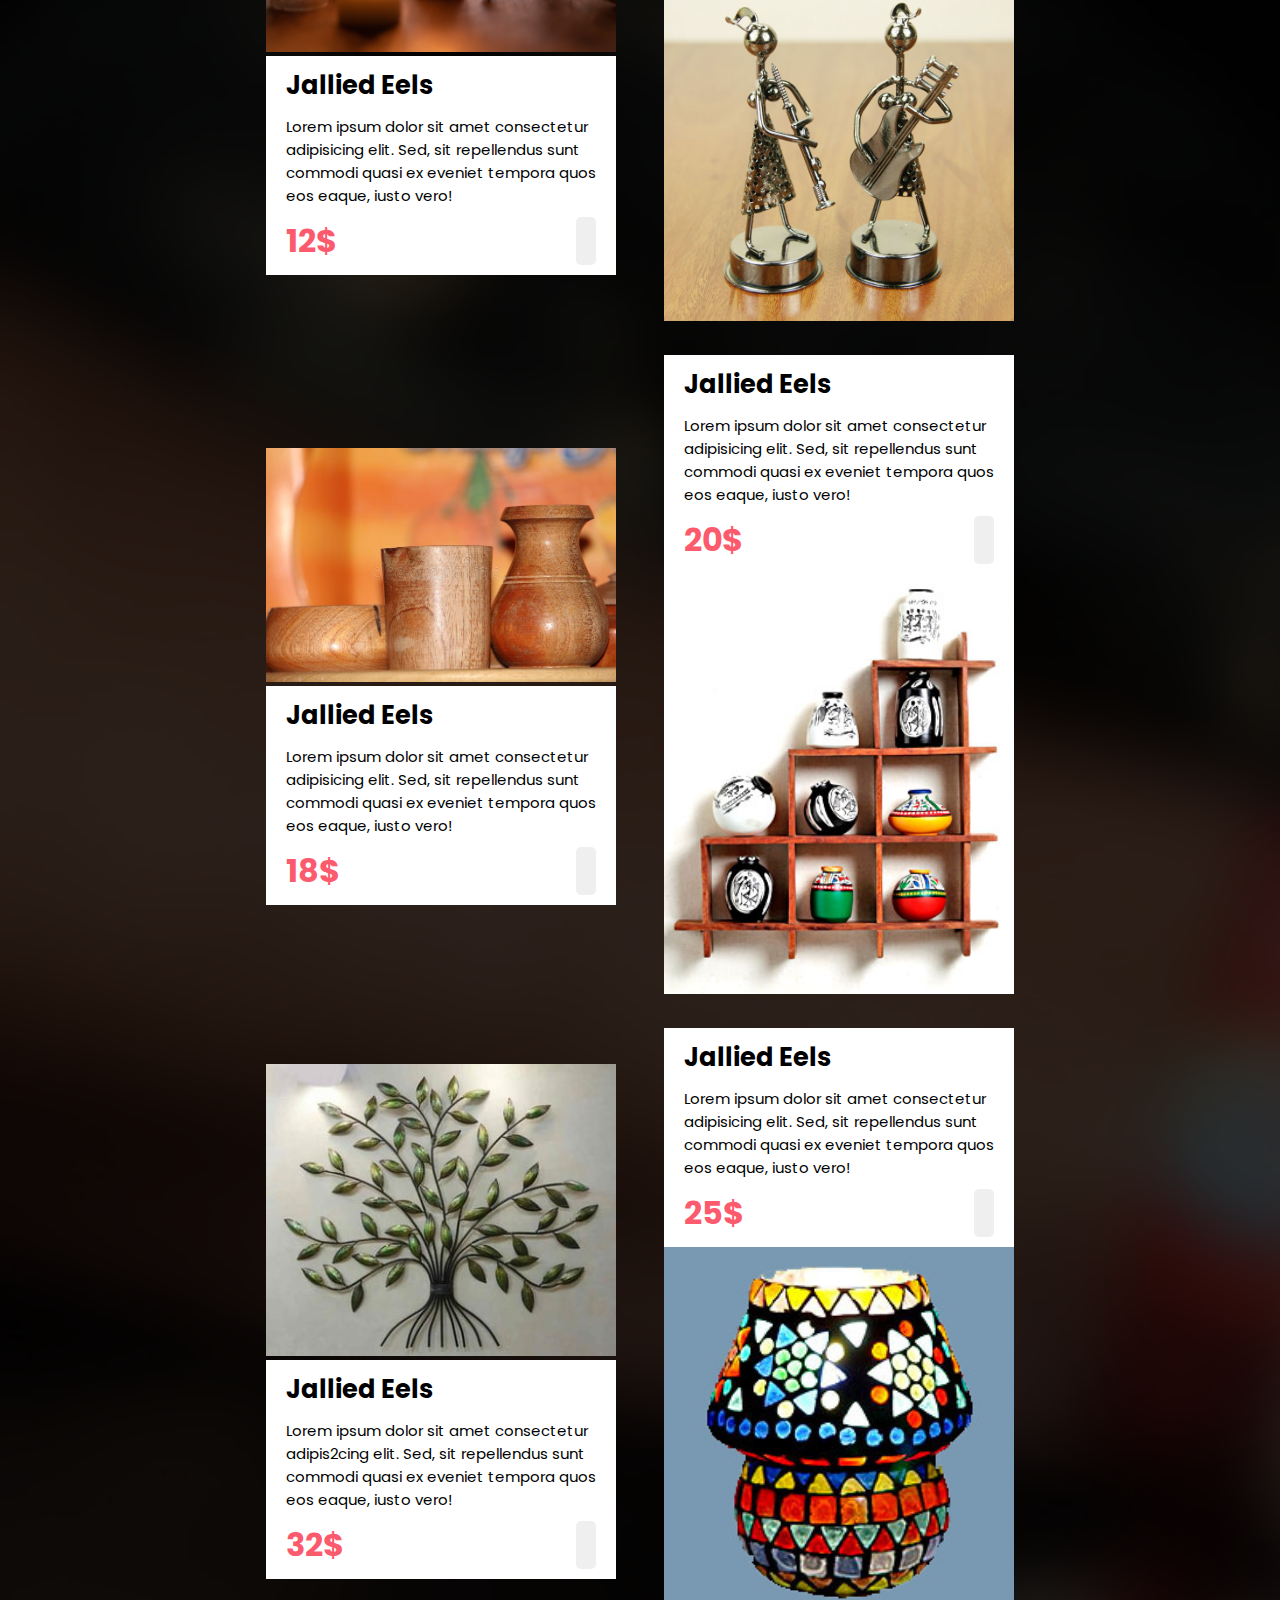
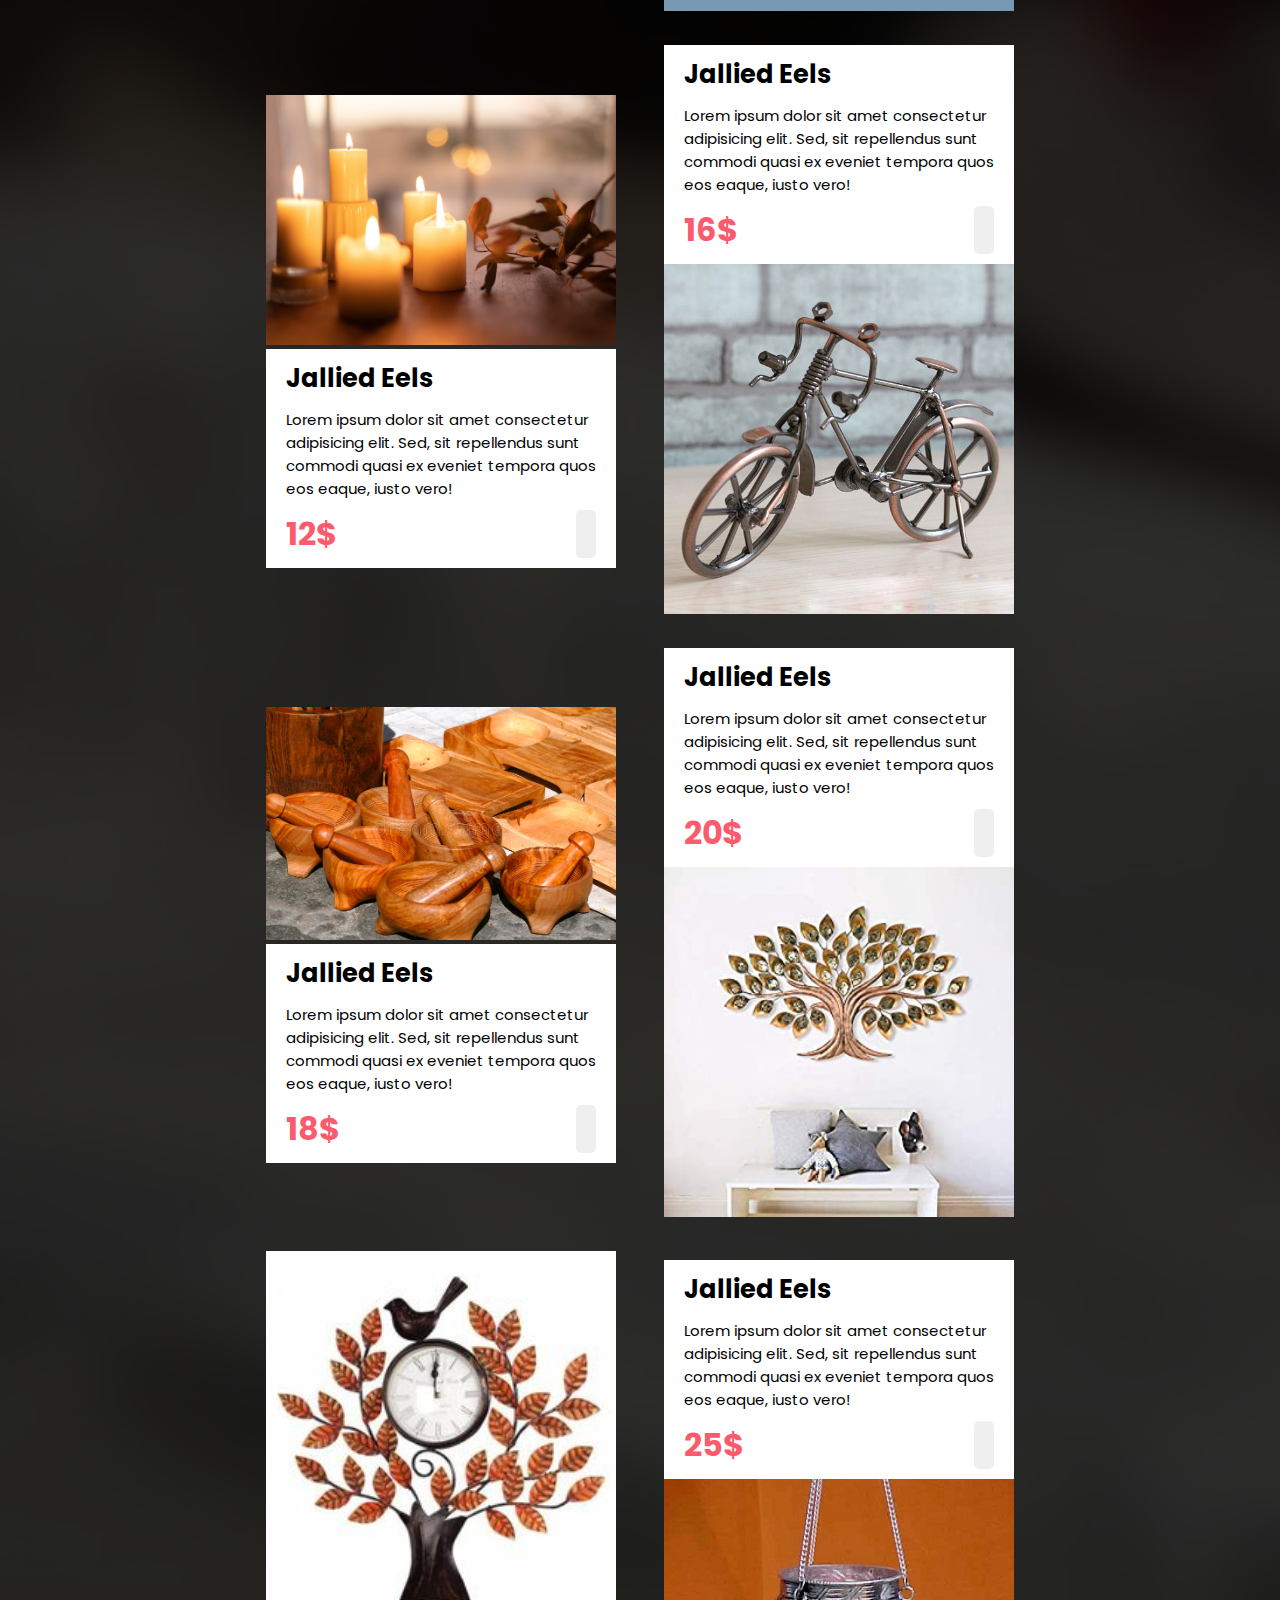
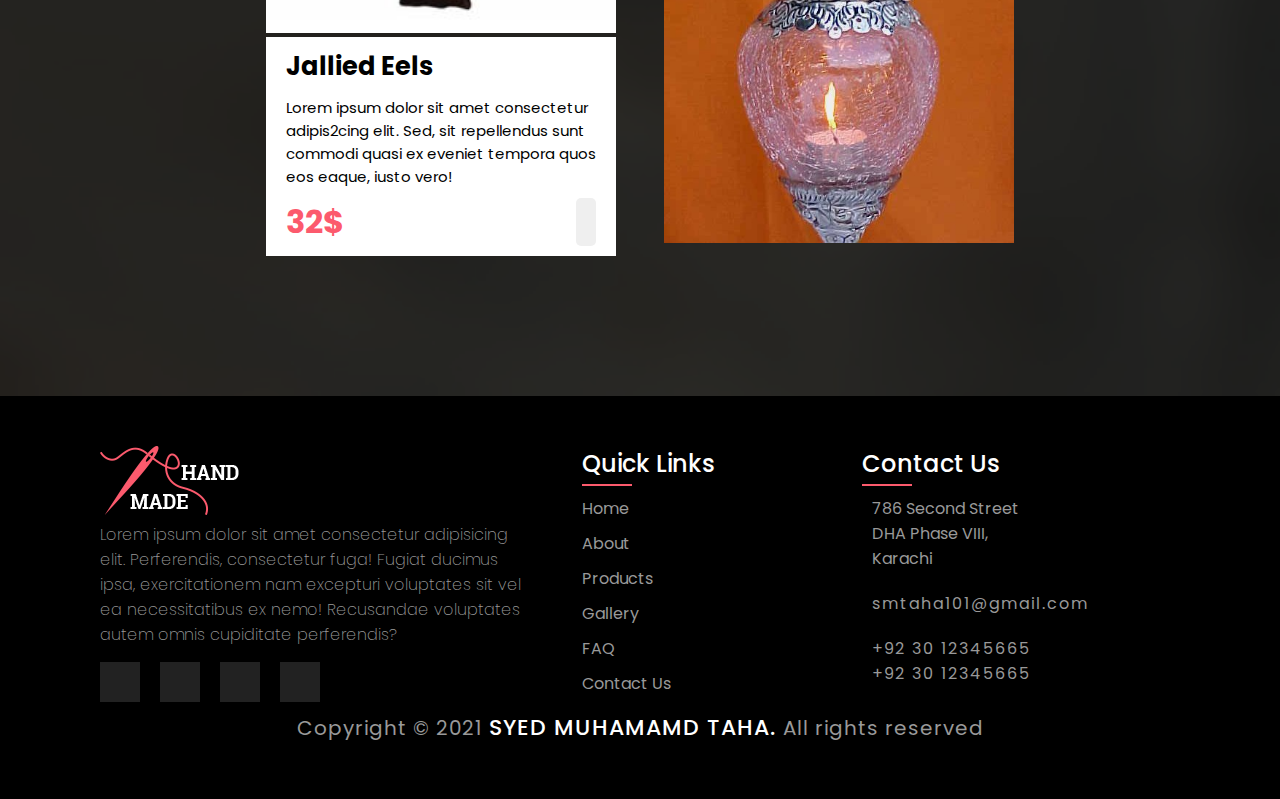
<file: HandiCrafts/products.html>
<!DOCTYPE html>
<html lang="en">
<head>
    <meta charset="UTF-8">
    <meta http-equiv="X-UA-Compatible" content="IE=edge">
    <meta name="viewport" content="width=device-width, initial-scale=1.0">
    <title>Products</title>
    <link rel="icon" href="images/logo.png">
    <link rel="stylesheet" href="css/products.css">
    <link rel="stylesheet" href="css/accordian.css">
    <link rel="stylesheet" href="css/footer.css">
    <link rel='stylesheet' href='https://code.ionicframework.com/ionicons/2.0.1/css/ionicons.min.css'>
</head>
<body id="section">
    <!-- Header Section Star  -->
    <header id="header">
        <div class="logo">
            <img src="images/logo.png" alt="">
        </div>
        <div class="searchBar">
            <div class="searchbox">
                <input type="text" placeholder="Search...">
                <button>S</button>
            </div>
        </div>
    </header>
    <!-- Header Section End  -->

    <!-- Navigation Section Start  -->
    <nav id="nav">
        <ul>
            <li><a href="index.html">Home</a></li>
            <li><a href="index.html#about">About</a></li>
            <li><a href="products.html">Products</a></li>
            <li><a href="gallery.html">Gallery</a></li>
            <li><a href="faqs.html">FAQ</a></li>
            <li><a href="contact.html">Contact</a></li>
        </ul>
    </nav>
    <!-- Navigation Section End  -->


    <!-- Banner Section Start  -->
        <section class="banner" id="banner">
            <div class="bannerContent">
                <h2>Creative HandiCrafts Design For You</h2>
                <h1>Always Choose Best</h1>
                <p>home/gallery</p>
                <button class="bannerBtn">Contact Us</button>
                <button class="bannerBtn">Our Products</button>
            </div>
        </section>
    <!-- Banner Section End  -->


    <!-- Products Section Start  -->
    <section class="popularDesign">
        <div class="title1">
            <h2>Our <span>handiCrafts</span> Products</h2>
        </div>
        <div class="Designcontent">

            <div class="box">
                <div class="imgBx">
                    <a href="productDetails.html#nav"><img src="images/candle/candle1.jpg" alt=""></a>
                </div>
                <div class="title">
                    <h2>Jallied Eels</h2>
                </div>
                <div class="para">
                    <p>Lorem ipsum dolor sit amet consectetur adipisicing elit. Sed, sit repellendus sunt commodi quasi ex eveniet tempora quos eos eaque, iusto vero!
                    </p>
                </div>
                <div class="price">
                    <h4>12$</h4>
                    <button><a href="" class="ion-android-cart"></a></button>
                </div>
            </div>
            
            <div class="box">
                <div class="title">
                    <h2>Jallied Eels</h2>
                </div>
                <div class="para">
                    <p>Lorem ipsum dolor sit amet consectetur adipisicing elit. Sed, sit repellendus sunt commodi quasi ex eveniet tempora quos eos eaque, iusto vero!
                    </p>
                </div>
                <div class="price">
                    <h4>16$</h4>
                    <button><a href="" class="ion-android-cart"></a></button>
                </div>
                <div class="imgBx">
                    <img src="images/iron/iron1.jpg" alt="">
                </div>
            </div>

            <div class="box">
                <div class="imgBx">
                    <img src="images/wood/wood2.jpg" alt="">
                </div>
                <div class="title">
                    <h2>Jallied Eels</h2>
                </div>
                <div class="para">
                    <p>Lorem ipsum dolor sit amet consectetur adipisicing elit. Sed, sit repellendus sunt commodi quasi ex eveniet tempora quos eos eaque, iusto vero!
                    </p>
                </div>
                <div class="price">
                    <h4>18$</h4>
                    <button><a href="" class="ion-android-cart"></a></button>
                </div>
            </div>

            <div class="box">
                <div class="title">
                    <h2>Jallied Eels</h2>
                </div>
                <div class="para">
                    <p>Lorem ipsum dolor sit amet consectetur adipisicing elit. Sed, sit repellendus sunt commodi quasi ex eveniet tempora quos eos eaque, iusto vero!
                    </p>
                </div>
                <div class="price">
                    <h4>20$</h4>
                    <button><a href="" class="ion-android-cart"></a></button>
                </div>
                <div class="imgBx">
                    <img src="images/wall/wall1.jpg" alt="">
                </div>
            </div>

            <div class="box">
                <div class="imgBx">
                    <img src="images/iron/iron4.jpg" alt="">
                </div>
                <div class="title">
                    <h2>Jallied Eels</h2>
                </div>
                <div class="para">
                    <p>Lorem ipsum dolor sit amet consectetur adipis2cing elit. Sed, sit repellendus sunt commodi quasi ex eveniet tempora quos eos eaque, iusto vero!
                    </p>
                </div>
                <div class="price">
                    <h4>32$</h4>
                    <button><a href="" class="ion-android-cart"></a></button>
                </div>
            </div>

            <div class="box">
                <div class="title">
                    <h2>Jallied Eels</h2>
                </div>
                <div class="para">
                    <p>Lorem ipsum dolor sit amet consectetur adipisicing elit. Sed, sit repellendus sunt commodi quasi ex eveniet tempora quos eos eaque, iusto vero!
                    </p>
                </div>
                <div class="price">
                    <h4>25$</h4>
                    <button><a href="" class="ion-android-cart"></a></button>
                </div>
                <div class="imgBx">
                    <img src="images/glass/glass1.jpg" alt="">
                </div>
            </div>

            <div class="box">
                <div class="imgBx">
                    <img src="images/candle/candle1.jpg" alt="">
                </div>
                <div class="title">
                    <h2>Jallied Eels</h2>
                </div>
                <div class="para">
                    <p>Lorem ipsum dolor sit amet consectetur adipisicing elit. Sed, sit repellendus sunt commodi quasi ex eveniet tempora quos eos eaque, iusto vero!
                    </p>
                </div>
                <div class="price">
                    <h4>12$</h4>
                    <button><a href="" class="ion-android-cart"></a></button>
                </div>
            </div>
            
            <div class="box">
                <div class="title">
                    <h2>Jallied Eels</h2>
                </div>
                <div class="para">
                    <p>Lorem ipsum dolor sit amet consectetur adipisicing elit. Sed, sit repellendus sunt commodi quasi ex eveniet tempora quos eos eaque, iusto vero!
                    </p>
                </div>
                <div class="price">
                    <h4>16$</h4>
                    <button><a href="" class="ion-android-cart"></a></button>
                </div>
                <div class="imgBx">
                    <img src="images/iron/iron2.jpg" alt="">
                </div>
            </div>

            <div class="box">
                <div class="imgBx">
                    <img src="images/wood/wood1.jpg" alt="">
                </div>
                <div class="title">
                    <h2>Jallied Eels</h2>
                </div>
                <div class="para">
                    <p>Lorem ipsum dolor sit amet consectetur adipisicing elit. Sed, sit repellendus sunt commodi quasi ex eveniet tempora quos eos eaque, iusto vero!
                    </p>
                </div>
                <div class="price">
                    <h4>18$</h4>
                    <button><a href="" class="ion-android-cart"></a></button>
                </div>
            </div>

            <div class="box">
                <div class="title">
                    <h2>Jallied Eels</h2>
                </div>
                <div class="para">
                    <p>Lorem ipsum dolor sit amet consectetur adipisicing elit. Sed, sit repellendus sunt commodi quasi ex eveniet tempora quos eos eaque, iusto vero!
                    </p>
                </div>
                <div class="price">
                    <h4>20$</h4>
                    <button><a href="" class="ion-android-cart"></a></button>
                </div>
                <div class="imgBx">
                    <img src="images/wall/wall2.jpg" alt="">
                </div>
            </div>

            <div class="box">
                <div class="imgBx">
                    <img src="images/iron/iron3.jpg" alt="">
                </div>
                <div class="title">
                    <h2>Jallied Eels</h2>
                </div>
                <div class="para">
                    <p>Lorem ipsum dolor sit amet consectetur adipis2cing elit. Sed, sit repellendus sunt commodi quasi ex eveniet tempora quos eos eaque, iusto vero!
                    </p>
                </div>
                <div class="price">
                    <h4>32$</h4>
                    <button><a href="" class="ion-android-cart"></a></button>
                </div>
            </div>

            <div class="box">
                <div class="title">
                    <h2>Jallied Eels</h2>
                </div>
                <div class="para">
                    <p>Lorem ipsum dolor sit amet consectetur adipisicing elit. Sed, sit repellendus sunt commodi quasi ex eveniet tempora quos eos eaque, iusto vero!
                    </p>
                </div>
                <div class="price">
                    <h4>25$</h4>
                    <button><a href="" class="ion-android-cart"></a></button>
                </div>
                <div class="imgBx">
                    <img src="images/glass/glass3.jpeg" alt="">
                </div>
            </div>

        </div>
    </section>
    <!-- Products Section End  -->


    <!-- Footer Section Start  -->
    <footer>
        <div class="content">
            <div class="sect aboutus">
                <!-- <h2>About Us</h2> -->
                <img src="images/logo.png" alt="">
                <p>Lorem ipsum dolor sit amet consectetur adipisicing elit. Perferendis, consectetur fuga! Fugiat ducimus ipsa, exercitationem nam excepturi voluptates sit vel ea necessitatibus ex nemo! Recusandae voluptates autem omnis cupiditate perferendis?</p>
                <ul>
                    <li><a href=""><i class="ion-social-facebook" aria-hidden="true"></i></a></li>
                    <li><a href=""><i class="ion-social-googleplus" aria-hidden="true"></i></a></li>
                    <li><a href=""><i class="ion-social-twitter" aria-hidden="true"></i></a></li>
                    <li><a href=""><i class="ion-social-youtube" aria-hidden="true"></i></a></li>
                </ul>
            </div>
            <div class="sect quicklinks">
                <h2>Quick Links</h2>
                <ul>
                    <li><a href="">Home</a></li>
                    <li><a href="">About</a></li>
                    <li><a href="">Products</a></li>
                    <li><a href="">Gallery</a></li>
                    <li><a href="">FAQ</a></li>
                    <li><a href="">Contact Us</a></li>
                </ul>
            </div>
            <div class="sect contactus">
                <h2>Contact Us</h2>
                <ul>
                    <li>
                        <span><i class="ion-android-map" aria-hidden="true"></i></span>
                        <span>786 Second Street<br>DHA Phase VIII,<br>Karachi</span>
                    </li>
                    <li>
                        <span><i class="ion-email" aria-hidden="true"></i></span>
                        <p><a href="">smtaha101@gmail.com</a></p>
                    </li>
                    <li>
                        <span><i class="ion-android-phone-portrait" aria-hidden="true"></i></span>
                        <p><a href="">+92 30 12345665</a><br>
                        <a href="">+92 30 12345665</a></p>
                    </li>
                </ul>
            </div>
        </div>
        <div class="copyright" id="copyright">
            <p id="copyrightPara">Copyright &copy 2021 <a href="https://github.com/smtaha101" id="copyrightLink" target="blank">Syed Muhamamd Taha. </a>All rights reserved</p>
        </div>
    </footer>
    <!-- Footer Section End  -->

<script src="js/jquery.min.js"></script>
<script type="text/javascript">
    $(document).ready(function()
    {
        $(".list").click(function()
        {
            const value = $(this).attr("data-filter");
            if(value=="all")
            {
                $(".itemBox").show('1000');
            }
            else
            {
                $(".itemBox").not("."+value).hide('500');
                $(".itemBox").filter("."+value).show('500');
            }
        })
        $(".list").click(function()
        {
            $(this).addClass("active").siblings().removeClass("active");
        })
    })
</script>
</body>
</html>
</file>
<file: HandiCrafts/css/index.css>
@import url('https://fonts.googleapis.com/css2?family=Style+Script&display=swap');
@import url('https://fonts.googleapis.com/css2?family=Poppins:wght@300;400;500;600&display=swap');
*
{
    margin: 0;
    padding: 0;
    box-sizing: border-box;
    scroll-behavior: smooth;
}
::-webkit-scrollbar
{
    background-color: #111;
    width: 15px;
}
::-webkit-scrollbar-thumb
{
    background-color: #fc5a6d;
    border-radius: 20px;
    border: 5px solid #000;
}
/* Header Section Start  */
header
{
    position: relative;
    width: 100%;
    height: 15vh;
    padding: 0px 250px;
    background: url("../images/header_bg.jpg");
    display: flex;
    justify-content: space-between;
    align-items: center;
}
header::before
{
    content: "";
    position: absolute;
    top: 0;
    left: 0;
    width: 100%;
    height: 100%;
    background-color: rgba(0, 0, 0, 0.8);
}
header .logo
{
    z-index: 1000;
    display: flex;
    justify-content: center;
    width: 50%;
}
header .searchBar
{
    width: 80%;
    display: flex;
    justify-content: flex-end;
    z-index: 1000;
}
header .searchBar .searchbox
{
    display: flex;
    width: 50%;
    background-color: rgba(255, 255, 255, 0.2);
    border-radius: 2px;
    padding: 8px 5px;
    height: 5vh;
}
header .searchBar .searchbox input
{
    width: 85%;
    height: 100%;
    border: none;
    outline: none;
    padding-left: 10px;
    font-size: 15px;
    background-color: transparent;
    color: #fff;
}
header .searchBar .searchbox input::placeholder
{
    color: rgba(255, 255, 255);
    letter-spacing: 1px;
}
header .searchBar .searchbox button
{
    width: 50px;
    height: 100%;
    background-color: #fc5a6d;
    color: #fff;
    border: none;
    outline: none;
    border-radius: 0px;
    cursor: pointer;
}
/* Header Section End  */

/* Navigation Section Start  */
nav
{
    width: 100%;
    display: flex;
    justify-content: center;
    align-items: center;
    height: 8vh;
    background-color: #fc5a6d;
}
nav ul
{
    display: flex;
    height: 100%;
}
nav ul li
{
    display: flex;
    justify-content: center;
    align-items: center;
    flex-direction: column;
    list-style: none;
    margin-left: 80px;
    height: 100%;    
    transition-duration: 0.3s;
}
nav ul li:hover
{
    background-color: #fff;
}
nav ul li:hover a
{
    color: #fc5a6d;
}
nav ul li a 
{
    display: inline-block;
    text-decoration: none;
    font-size: 24px;
    font-family: 'Style Script', cursive;
    letter-spacing: 2px;
    padding: 5px 10px;
    color: #fff;
    transition-duration: 0.5s;
}
/* Navigation Section End  */

/* Banner Section Start  */
.banner
{
    position: relative;
    width: 100%;
    height: 100vh;
    background: url("../images/slide1.jpg");
    background-size: cover;
}
.banner::before
{
    content: "";
    position: absolute;
    width: 100%;
    height: 100%;
    top: 0;
    left: 0;
    background-color: rgba(0, 0, 0, 0.8);
}
.banner .bannerContent
{
    position: absolute;
    top: 200px;
    left: 50%;
    transform: translateX(-50%);
    width: 50%;
    /* border: 1px solid #fff; */
    z-index: 1000;
    padding: 10px;
    text-align: center;
}
.banner .bannerContent h2
{
    font-family: 'Style Script', cursive;
    color: #fc5a6d;
    font-size: 2.2em;
    letter-spacing: 3px;
    font-weight: 200;
}
.banner .bannerContent h1
{
    font-family: 'Poppins', sans-serif;
    color: #ffff;
    font-size: 5em;
    letter-spacing: 3px;
    font-weight: 400;
    text-shadow: 0 0 20px #000;
}
.banner .bannerContent p
{
    color: #fff;
    margin-top: 10px;
    font-size: 1.1em;
    letter-spacing: 1px;
    font-family: 'Poppins', sans-serif;
    font-weight: 200;
    
}
.banner .bannerContent .bannerBtn
{
    padding: 8px 30px;
    margin-top: 30px;
    background-color: #ff4e62;
    color: #000;
    font-family: 'Poppins',sans-serif;
    font-weight: 400;
    font-size: 1.2em;
    border: none;
    transition-duration: 0.4s;
}
.banner .bannerContent .bannerBtn:hover
{
    background-color: #ff3b52;
    color: #fff;
}
/* Banner Section End   */


/* About Section Start  */
.about
{
    width: 100%;
    padding: 100px;
    display: flex;
    justify-content: center;
    align-items: center;
    background-color: #fff
}
.about .aboutContent
{
    width: 80%;
    display: flex;
    justify-content: space-between;
    padding: 10px;
    /* border: 2px solid #000; */
}
.about .aboutContent .imgBx img
{
    object-fit: cover;
    width: 600px;
}
.about .aboutContent .details
{
    padding: 20px 40px;
}
.about .aboutContent .details h2
{
    font-family: 'Style Script', cursive;
    text-transform: capitalize;
    font-weight: 500;
    font-size: 4em;
}
.about .aboutContent .details h2 span
{
    font-family: 'Style Script', cursive;
    color: #fc5a6d;
    font-size: 1em;
    font-weight: 800;
}
.about .aboutContent .details p
{
    font-family: 'Poppins',sans-serif;
    font-size: 1.1em;
    font-weight: 200;
    line-height: 1.2em;
}
.about .aboutContent .aboutButton .aboutbtn
{
    padding: 8px 30px;
    margin-top: 20px;
    background-color: #ff4e62;
    color: #fff;
    font-family: 'Poppins',sans-serif;
    font-weight: 300;
    font-size: 1em;
    letter-spacing: 2px;
    text-transform: uppercase;
    border: none;
    cursor: pointer;
    transition-duration: 0.4s;
}
.about .aboutContent .aboutButton .aboutbtn:hover
{
    background-color: #ff3b52;
}
/* About Section End  */


/* Popular Design Section Start  */
.popularDesign
{
    position: relative;
    width: 100%;
    padding: 100px;
    background: url("../images/arrival_bg.jpg");
    background-size: cover;
    display: flex;
    justify-content: center;
    align-items: center;
    flex-direction: column;
}
.popularDesign::before
{
    content: "";
    position: absolute;
    top: 0;
    left: 0;
    width: 100%;
    height: 100%;
    background-color: rgba(0,0,0,0.8);
}
.popularDesign .title1
{
    width: 100%;
    margin-bottom: 50px;
    text-align: center;
    z-index: 1000;
}
.popularDesign .title1 h2
{
    font-size: 3.5em;
    font-weight: 200;
    color: #fff;
    font-family: 'Style Script', cursive;
    letter-spacing: 2px;
}
.popularDesign .title1 h2 span
{
    color: #fc5a6d;
    letter-spacing: 0px;
}
.popularDesign .Designcontent
{
    width: 80%;
    /* border: 2px solid #fff; */
    padding: 10px;
    display: flex;
    justify-content: space-evenly;
    align-items: center;
    flex-wrap: wrap;
    z-index: 1000;
}
.popularDesign .Designcontent .box
{
    width: 350px;
    margin-bottom: 30px;
}
.popularDesign .Designcontent .box .imgBx img
{
    width: 100%;
    /* object-fit: co; */
}
.popularDesign .Designcontent .box .title
{
    padding: 10px 20px;
    background-color: #fff;

}
.popularDesign .Designcontent .box .title h2
{
    font-size: 1.6em;
    font-family: 'Poppins',sans-serif;
}
.popularDesign .Designcontent .box .para
{
    padding: 0px 20px;
    background-color: #fff;

}
.popularDesign .Designcontent .box .para p
{
    font-family: 'Poppins',sans-serif;
    font-size: 15px;
}
.popularDesign .Designcontent .box .price
{
    padding: 10px 20px;
    background-color: #fff;

}
.popularDesign .Designcontent .box .price h4
{
    font-family: 'Poppins',sans-serif;
    font-size: 2em;
    color: #fc5a6d;
}
/* Popular Design Section End  */


/* FAQ Section Start  */
.faqSection
{
    position: relative;
    width: 100%;
    min-height: 80vh;
    padding: 100px;
    background: url("../images/choose_bg.jpg");
    background-size: cover;
    display: flex;
    justify-content: flex-end;
    align-items: center;
}
.faqSection .title
{
    position: absolute;
    top: 60px;
    left: 50%;
    width: 50%;
}
.faqSection .title h2
{
    font-family: 'Style Script', cursive;
    text-transform: capitalize;
    font-weight: 500;
    font-size: 4em;
}
.faqSection .title h2 span
{
    font-family: 'Style Script', cursive;
    color: #fc5a6d;
    font-size: 1em;
    font-weight: 800;
}
.faqSection .content
{
    width: 50%;
}
/* FAQ Section End  */



/* Our Expert Section Start  */
.expert
{
    width: 100%;
    padding: 100px;
    display: flex;
    justify-content: center;
    align-items: center;
    flex-direction: column;
}
.expert .title
{
    width: 100%;
}
.expert .title h2
{
    font-family: 'Style Script', cursive;
    text-transform: capitalize;
    font-weight: 500;
    font-size: 4em;
    letter-spacing: 4px;
    text-align: center;
    
}
.expert .title h2 span
{
    font-family: 'Style Script', cursive;
    color: #fc5a6d;
    font-size: 1em;
    font-weight: 800;
}
.expert .expertContent
{
    width: 70%;
    padding: 10px 20px;
    /* border: 1px solid #000; */
    margin-top: 40px;
    display: flex;
    justify-content: space-between;
    align-items: center;
    flex-wrap: wrap;
}
.expert .expertContent .box
{
    width: 49%;
    /* border: 1px solid #111; */
    display: flex;
    background-color: #fc5a6d;
    justify-content: space-between;
    margin-bottom: 30px;
}
.expert .expertContent .box .para
{
    padding: 10px 10px;
}
.expert .expertContent .box .para h2
{
    font-family: 'Style Script', cursive;
    color: #fff;
    font-weight: 200;
    font-size: 1.8em;
    letter-spacing: 2px;
}
.expert .expertContent .box .para h3
{
    color: #fff;
    font-family: 'poppins',sans-serif;
    padding-left: 8px;
    font-weight: 200;
    font-size: 1em;
    text-transform: capitalize;
}
.expert .expertContent .box .para p
{
    position: relative;
    margin-top: 10px;
    color: #fff;
    font-family: 'Poppins',sans-serif;
    padding-left: 10px;
    font-weight: 200;
    margin-bottom: 20px;
}
.expert .expertContent .box .para i
{
    color: #fff;
    padding-left: 10px;
    margin-top: 40px;
    font-size: 1.5em;
    margin-right: 10px;
}
.expert .expertContent .box .imgBx img
{
    height: 100%;
}
/* Our Expert Section End  */

/* Testimonial Section Start  */
.testimonials
{
    position: relative;
    width: 100%;
    padding: 100px;
    display: flex;
    justify-content: center;
    align-items: center;
    flex-direction: column;
    background: url("../images/customer_bg.jpg");
    background-size: cover;
}
.testimonials::before
{
    content: "";
    position: absolute;
    width: 100%;
    height: 100%;
    top: 0;
    left: 0;
    background-color: rgba(0, 0, 0, 0.9);
}
.testimonials .title
{
    width: 100%;
    text-align: center;
    z-index: 1000;
}
.testimonials .title h2
{
    font-family: 'Style Script', cursive;
    text-transform: capitalize;
    font-weight: 500;
    font-size: 4em;
    letter-spacing: 4px;
    text-align: center;
    color: #fff;
}
.testimonials .title h2 span
{
    font-family: 'Style Script', cursive;
    color: #fc5a6d;
    font-size: 1em;
    font-weight: 800;
}
.testimonials .testimonialContent
{
    width: 80%;
    display: flex;
    justify-content: center;
    margin-top: 40px;
    z-index: 1000;
}
.testimonials .testimonialContent .box
{
    width: 30%;
    text-align: center;
    padding: 20px 15px;
}
.testimonials .testimonialContent .box .para h2
{
    color: #fc5a6d;
    font-family: 'poppins',sans-serif;
}
.testimonials .testimonialContent .box .para p
{
    color: #fff;
    font-family: 'poppins',sans-serif;
}
/* Testimonial Section End  */


/* Our Clients Section Start */
.clients
{
    width: 100%;
    padding: 100px;
    display: flex;
    justify-content: center;
    align-items: center;
    flex-direction: column;
    background-color: #fc5a6d;
}
.clients .title
{
    width: 100%;
    text-align: center;
}
.clients .title h2
{
    color: #fff;
    font-family: 'Style Script', cursive;
    font-size: 4em;
    letter-spacing: 5px;
    font-weight: 600;
}
.clients .title h2 span
{
    color: #000;
}
.clients .clientContent
{
    width: 80%;
    display: flex;
    justify-content: space-between;
    margin-top: 50px;
}
/* Our Clients Section End */
</file>
<file: HandiCrafts/css/accordian.css>
.accordion a {
    position: relative;
    display: -webkit-box;
    display: -webkit-flex;
    display: -ms-flexbox;
    display: flex;
    -webkit-box-orient: vertical;
    -webkit-box-direction: normal;
    -webkit-flex-direction: column;
    -ms-flex-direction: column;
    flex-direction: column;
    width: 100%;
    padding: 1rem 3rem 1rem 1rem;
    color: #111;
    font-size: 1.15rem;
    font-weight: 400;
    border-bottom: 1px solid #999;
    transition-duration: 0.3s;
  }
  .accordion a:hover,
  .accordion a:hover::after {
    cursor: pointer;
    color: #ff5353;
  }
  .accordion a.active {
    color: #ff5353;
    border-bottom: 1px solid #ff5353;
  }
  .accordion a::after {
    font-family: 'Ionicons';
    content: '\f218';
    position: absolute;
    float: right;
    right: 1rem;
    font-size: 1rem;
    color: #7288a2;
    padding: 5px;
    width: 30px;
    height: 30px;
    text-align: center;
  }
  
  .accordion .content {
    width: 100%;
    opacity: 0;
    padding: 0 1rem;
    max-height: 50px;
    border-bottom: 1px solid #e5e5e5;
    overflow: hidden;
    clear: both;
    -webkit-transition: all 0.2s ease 0.15s;
    -o-transition: all 0.2s ease 0.15s;
    transition: all 0.2s ease 0.15s;
  }
  .accordion .content p {
    font-size: 1rem;
    /* font-weight: 100%; */
  }
  .accordion .content.active {
    opacity: 1;
    padding: 1rem;
    /* max-height: 100%; */
    -webkit-transition: all 0.35s ease 0.15s;
    -o-transition: all 0.35s ease 0.15s;
    transition: all 0.35s ease 0.15s;
    width: 100%;
  }
</file>
<file: HandiCrafts/css/footer.css>
@import url('https://fonts.googleapis.com/css2?family=Style+Script&display=swap');
@import url('https://fonts.googleapis.com/css2?family=Poppins:wght@300;400;500;600&display=swap');
footer
{
    position: relative;
    width: 100%;
    height: auto;
    display: flex;
    justify-content: space-between;
    padding: 50px 100px;
    flex-wrap: wrap;
    background-color: #000;
    font-family: 'poppins',sans-serif;
}
footer .content
{
    display: flex;
    justify-content: space-between;
    flex-wrap: wrap;
    flex-direction: row;
}
footer .content .sect
{
    margin-right: 30px;
}
footer .content .aboutus
{
    width: 40%;
}
footer .content h2
{
    position: relative;
    color: #fff;
    font-weight: 500;
    margin-bottom: 15px;
}
footer .content h2::before
{
    content: "";
    position: absolute;
    bottom: -5px;
    left: 0;
    width: 50px;
    height: 2px;
    background-color: #fc5a6d;
}
footer .content .aboutus p
{
    color: #999;
    font-weight: 200;
    margin-bottom: 15px;
}
footer .content .aboutus ul
{
    display: flex;
}
footer .content .aboutus ul li
{
    list-style: none;
    margin-right: 20px;
}
footer .content .aboutus ul li a
{
    display: inline-block;
    width: 40px;
    height: 40px;
    background-color: #222;
    display: flex;
    justify-content: center;
    align-items: center;
    color: #fff;
    text-decoration: none;
}
footer .content .aboutus ul li a:hover
{
    background-color: #f00;
}
footer .content .aboutus ul li a .fa
{
    color: #fff;
    font-size: 20px;
}
footer .content .quicklinks
{
    position: relative;
    width: 25%;
    padding: 0px 20px;
}
footer .content .quicklinks ul li
{
    list-style: none;
}
footer .content .quicklinks ul li a 
{
    color: #999;
    display: inline-block;
    text-decoration: none;
    margin-bottom: 10px;
}
footer .content .quicklinks ul li a:hover
{
    color: #f00;
}
footer .content .contactus
{
    width: calc(35% - 60px);
    margin-right: 0 !important;
}
footer .content .contactus ul
{
    position: relative;
}
footer .content .contactus ul li
{
    display: flex;
    margin-bottom: 20px;
    list-style: none;
}
footer .content .contactus ul li span
{
    color: #999;
}
footer .content .contactus ul li span:nth-child(1)
{
    color: #fff;
    font-size: 20px;
    margin-right: 10px;
}
footer .content .contactus ul li a
{
    color: #999;
    text-decoration: none;
    letter-spacing: 2px;
}
footer .content .contactus ul li a:hover
{
    color: #fff;
}
.copyright
{
    display: flex;
    justify-content: center;
    width: 100%;
    background-color: #000;
    padding: 5px 10px;
}
.copyright p
{
    font-size: 20px;
    letter-spacing: 1px;
    color: #999;
}
.copyright p a
{
    text-decoration: none;
    font-size: 22px;
    font-weight: 500;
    color: #fff;
    text-transform: uppercase;
}
.copyright p a:hover
{
    color: rgb(255, 0, 76);
}
</file>
<file: HandiCrafts/css/contact.css>
@import url('https://fonts.googleapis.com/css2?family=Style+Script&display=swap');
@import url('https://fonts.googleapis.com/css2?family=Poppins:wght@300;400;500;600&display=swap');
*
{
    margin: 0;
    padding: 0;
    box-sizing: border-box;
}
::-webkit-scrollbar
{
    background-color: #111;
    width: 15px;
}
::-webkit-scrollbar-thumb
{
    background-color: #fc5a6d;
    border-radius: 20px;
    border: 5px solid #000;
}
/* Header Section Start  */
header
{
    position: relative;
    width: 100%;
    height: 15vh;
    padding: 0px 250px;
    background: url("../images/header_bg.jpg");
    display: flex;
    justify-content: space-between;
    align-items: center;
}
header::before
{
    content: "";
    position: absolute;
    top: 0;
    left: 0;
    width: 100%;
    height: 100%;
    background-color: rgba(0, 0, 0, 0.8);
}
header .logo
{
    z-index: 1000;
    display: flex;
    justify-content: center;
    width: 50%;
}
header .searchBar
{
    width: 80%;
    display: flex;
    justify-content: flex-end;
    z-index: 1000;
}
header .searchBar .searchbox
{
    display: flex;
    width: 50%;
    background-color: rgba(255, 255, 255, 0.2);
    border-radius: 2px;
    padding: 8px 5px;
    height: 5vh;
}
header .searchBar .searchbox input
{
    width: 85%;
    height: 100%;
    border: none;
    outline: none;
    padding-left: 10px;
    font-size: 15px;
    background-color: transparent;
    color: #fff;
}
header .searchBar .searchbox input::placeholder
{
    color: rgba(255, 255, 255);
    letter-spacing: 1px;
}
header .searchBar .searchbox button
{
    width: 50px;
    height: 100%;
    background-color: #fc5a6d;
    color: #fff;
    border: none;
    outline: none;
    border-radius: 0px;
    cursor: pointer;
}
/* Header Section End  */

/* Navigation Section Start  */
nav
{
    width: 100%;
    display: flex;
    justify-content: center;
    align-items: center;
    height: 8vh;
    background-color: #fc5a6d;
}
nav ul
{
    display: flex;
    height: 100%;
}
nav ul li
{
    display: flex;
    justify-content: center;
    align-items: center;
    flex-direction: column;
    list-style: none;
    margin-left: 80px;
    height: 100%;    
    transition-duration: 0.3s;
}
nav ul li:hover
{
    background-color: #fff;
}
nav ul li:hover a
{
    color: #fc5a6d;
}
nav ul li a 
{
    display: inline-block;
    text-decoration: none;
    font-size: 24px;
    font-family: 'Style Script', cursive;
    letter-spacing: 2px;
    padding: 5px 10px;
    color: #fff;
    transition-duration: 0.5s;
}
/* Navigation Section End  */

/* Banner Section Start  */
.main
{
    position: relative;
    width: 100%;
    height: 100vh;
    display: flex;
    justify-content: center;
    align-items: center;
    flex-direction: column;
    background: url(../images/contact1_bg.jpg);
    background-size: cover;
    background-position: center;
    padding: 100px;
}
.main::before
{
    content: "";
    position: absolute;
    top: 0;
    left: 0;
    width: 100%;
    height: 100%;
    background-color: rgba(0, 0, 0, 0.82);
}
.main .title
{
    z-index: 1000;
}
.main .title h2
{
    position: relative;
    font-size: 4.5em;
    color: #fff;
    font-weight: 400;
    letter-spacing: 3px;
    font-family: 'Style Script', cursive;
    color: #fc5a6d;
}
.main .title h2::before
{
    content: "";
    position: absolute;
    left: 50%;
    transform: translateX(-50%);
    bottom: -12px;
    width: 80%;
    height: 1px;
    background-color: #a03b47;
}
.main .contactForm
{
    z-index: 1000;
    margin-top: 50px;
    width: 60%;
    /* border: 2px solid #fff; */
    display: flex;
    justify-content: center;
    padding: 10px 0px;
}
.main .contactForm form
{
    position: relative;
    width: 100%;
    display: flex;
    justify-content: center;
    align-items: center;
    flex-direction: column;
    
}
.main .contactForm input
{
    width: 80%;
    padding: 12px 20px;
    border: none;
    outline: none;
    background-color: #222;
    box-shadow: 0 0 5px #bd4c59;
    color: #fff;
    margin-bottom: 20px;
}
.main .contactForm input:focus
{
    outline: 2px solid #fc5a6d;
}
.main .contactForm textarea
{
    width: 80%;
    height: 100px;
    padding: 12px 20px;
    border: none;
    outline: none;
    background-color: #222;
    color: #fff;
    margin-bottom: 15px;
    resize: none;
    box-shadow: 0 0 5px #bd4c59;
}
.main .contactForm textarea:focus
{
    outline: 2px solid #fc5a6d;
}
.main .contactForm input::placeholder,
.main .contactForm textarea::placeholder
{
    color: #fff;
}
.main .contactForm input[type="submit"]
{
    padding: 15px 20px;
    background-color: #fc5a6d;
    width: 20%;
    text-transform: uppercase;
    font-size: 15px;
    letter-spacing: 2px;
    transition-duration: 0.3s;
    cursor: pointer;
}
.main .contactForm input[type="submit"]:hover
{
    background-color: #a03b47;
}
/* Banner Section End   */
</file>
<file: HandiCrafts/css/gallery.css>
@import url('https://fonts.googleapis.com/css2?family=Style+Script&display=swap');
@import url('https://fonts.googleapis.com/css2?family=Poppins:wght@300;400;500;600&display=swap');
*
{
    margin: 0;
    padding: 0;
    box-sizing: border-box;
}
body
{
    background-color: #ffb8c1;
}
::-webkit-scrollbar
{
    background-color: #111;
    width: 15px;
}
::-webkit-scrollbar-thumb
{
    background-color: #fc5a6d;
    border-radius: 20px;
    border: 5px solid #000;
}
/* Header Section Start  */
header
{
    position: relative;
    width: 100%;
    height: 15vh;
    padding: 0px 250px;
    background: url("../images/header_bg.jpg");
    display: flex;
    justify-content: space-between;
    align-items: center;
}
header::before
{
    content: "";
    position: absolute;
    top: 0;
    left: 0;
    width: 100%;
    height: 100%;
    background-color: rgba(0, 0, 0, 0.8);
}
header .logo
{
    z-index: 1000;
    display: flex;
    justify-content: center;
    width: 50%;
}
header .searchBar
{
    width: 80%;
    display: flex;
    justify-content: flex-end;
    z-index: 1000;
}
header .searchBar .searchbox
{
    display: flex;
    width: 50%;
    background-color: rgba(255, 255, 255, 0.2);
    border-radius: 2px;
    padding: 8px 5px;
    height: 5vh;
}
header .searchBar .searchbox input
{
    width: 85%;
    height: 100%;
    border: none;
    outline: none;
    padding-left: 10px;
    font-size: 15px;
    background-color: transparent;
    color: #fff;
}
header .searchBar .searchbox input::placeholder
{
    color: rgba(255, 255, 255);
    letter-spacing: 1px;
}
header .searchBar .searchbox button
{
    width: 50px;
    height: 100%;
    background-color: #fc5a6d;
    color: #fff;
    border: none;
    outline: none;
    border-radius: 0px;
    cursor: pointer;
}
/* Header Section End  */

/* Navigation Section Start  */
nav
{
    width: 100%;
    display: flex;
    justify-content: center;
    align-items: center;
    height: 8vh;
    background-color: #fc5a6d;
}
nav ul
{
    display: flex;
    height: 100%;
}
nav ul li
{
    display: flex;
    justify-content: center;
    align-items: center;
    flex-direction: column;
    list-style: none;
    margin-left: 80px;
    height: 100%;    
    transition-duration: 0.3s;
}
nav ul li:hover
{
    background-color: #fff;
}
nav ul li:hover a
{
    color: #fc5a6d;
}
nav ul li a 
{
    display: inline-block;
    text-decoration: none;
    font-size: 24px;
    font-family: 'Style Script', cursive;
    letter-spacing: 2px;
    padding: 5px 10px;
    color: #fff;
    transition-duration: 0.5s;
}
/* Navigation Section End  */

/* Banner Section Start  */
.banner
{
    position: relative;
    width: 100%;
    height: 100vh;
    background: url("../images/gallery_bg.jpg");
    background-size: cover;
}
.banner::before
{
    content: "";
    position: absolute;
    width: 100%;
    height: 100%;
    top: 0;
    left: 0;
    background-color: rgba(0, 0, 0, 0.8);
}
.banner .bannerContent
{
    position: absolute;
    top: 200px;
    left: 50%;
    transform: translateX(-50%);
    width: 50%;
    /* border: 1px solid #fff; */
    z-index: 1000;
    padding: 10px;
    text-align: center;
}
.banner .bannerContent h2
{
    font-family: 'Style Script', cursive;
    color: #fc5a6d;
    font-size: 2.2em;
    letter-spacing: 3px;
    font-weight: 200;
}
.banner .bannerContent h1
{
    font-family: 'Poppins', sans-serif;
    color: #ffff;
    font-size: 4em;
    letter-spacing: 3px;
    font-weight: 400;
    text-shadow: 0 0 20px #000;
}
.banner .bannerContent p
{
    color: #fff;
    margin-top: 10px;
    font-size: 1.1em;
    letter-spacing: 1px;
    font-family: 'Poppins', sans-serif;
    font-weight: 200;
    
}
.banner .bannerContent .bannerBtn
{
    padding: 8px 30px;
    margin-top: 30px;
    background-color: #ff4e62;
    color: #000;
    font-family: 'Poppins',sans-serif;
    font-weight: 400;
    font-size: 1.2em;
    border: none;
    transition-duration: 0.4s;
}
.banner .bannerContent .bannerBtn:hover
{
    background-color: #ff3b52;
    color: #fff;
}
/* Banner Section End   */
</file>
<file: HandiCrafts/css/filterGallery.css>
@import url('https://fonts.googleapis.com/css2?family=Poppins:wght@200;300;400;500;600;700;800;900&display=swap');
*
{
    margin: 0;
    padding: 0;
    box-sizing: border-box;
    font-family: 'Poppins', sans-serif;
}
.section
{
    width: 100%;
    min-height: 100vh;
    /* padding: 20px; */
    margin: 20px auto;
}
.section ul
{
    display: flex;
    padding-left: 10px;
}
.section ul li
{
    list-style: none;
    background-color: #eee;
    color: #000;
    padding: 8px 20px;
    margin: 5px 5px;
    cursor: pointer;
    font-size: 1.5em;
    letter-spacing: 1px;
    border: 1px solid rgb(201, 201, 201);
}
.section ul li.active
{
    background-color: #ff4e62;
    color: #fff;
}
.section ul li:hover
{
    background-color: #c73b4b;
    color: #fff;
}
.section .products
{
    width: 100%;
    display: flex;
    flex-wrap: wrap;
    justify-content: center;
}
.section .products .itemBox
{
    position: relative;
    width: 365px;
    height: 350px;
    margin: 6px;
}
.section .products .itemBox img
{
    position: absolute;
    top: 0;
    left: 0;
    width: 100%;
    height: 100%;
    object-fit: cover;
}
</file>
<file: HandiCrafts/css/productDetails.css>
@import url('https://fonts.googleapis.com/css2?family=Style+Script&display=swap');
@import url('https://fonts.googleapis.com/css2?family=Poppins:wght@300;400;500;600&display=swap');
*
{
    margin: 0;
    padding: 0;
    box-sizing: border-box;
}
body
{
    background-color: #ffb8c1;
}
::-webkit-scrollbar
{
    background-color: #111;
    width: 15px;
}
::-webkit-scrollbar-thumb
{
    background-color: #fc5a6d;
    border-radius: 20px;
    border: 5px solid #000;
}
/* Header Section Start  */
header
{
    position: relative;
    width: 100%;
    height: 15vh;
    padding: 0px 250px;
    background: url("../images/header_bg.jpg");
    display: flex;
    justify-content: space-between;
    align-items: center;
}
header::before
{
    content: "";
    position: absolute;
    top: 0;
    left: 0;
    width: 100%;
    height: 100%;
    background-color: rgba(0, 0, 0, 0.8);
}
header .logo
{
    z-index: 1000;
    display: flex;
    justify-content: center;
    width: 50%;
}
header .searchBar
{
    width: 80%;
    display: flex;
    justify-content: flex-end;
    z-index: 1000;
}
header .searchBar .searchbox
{
    display: flex;
    width: 50%;
    background-color: rgba(255, 255, 255, 0.2);
    border-radius: 2px;
    padding: 8px 5px;
    height: 5vh;
}
header .searchBar .searchbox input
{
    width: 85%;
    height: 100%;
    border: none;
    outline: none;
    padding-left: 10px;
    font-size: 15px;
    background-color: transparent;
    color: #fff;
}
header .searchBar .searchbox input::placeholder
{
    color: rgba(255, 255, 255);
    letter-spacing: 1px;
}
header .searchBar .searchbox button
{
    width: 50px;
    height: 100%;
    background-color: #fc5a6d;
    color: #fff;
    border: none;
    outline: none;
    border-radius: 0px;
    cursor: pointer;
}
/* Header Section End  */

/* Navigation Section Start  */
nav
{
    width: 100%;
    display: flex;
    justify-content: center;
    align-items: center;
    height: 8vh;
    background-color: #fc5a6d;
}
nav ul
{
    display: flex;
    height: 100%;
}
nav ul li
{
    display: flex;
    justify-content: center;
    align-items: center;
    flex-direction: column;
    list-style: none;
    margin-left: 80px;
    height: 100%;    
    transition-duration: 0.3s;
}
nav ul li:hover
{
    background-color: #fff;
}
nav ul li:hover a
{
    color: #fc5a6d;
}
nav ul li a 
{
    display: inline-block;
    text-decoration: none;
    font-size: 24px;
    font-family: 'Style Script', cursive;
    letter-spacing: 2px;
    padding: 5px 10px;
    color: #fff;
    transition-duration: 0.5s;
}
/* Navigation Section End  */

/* Product Details Section Start  */
.productSection
    {
        position: relative;
        width: 100%;
        height: 100vh;
        padding: 100px;
        background: url("../images/arrival_bg.jpg");
        background-size: cover;
        display: flex;
        justify-content: center;
        align-items: center;
    }
    .productSection::before
    {
        content: "";
        position: absolute;
        top: 0;
        left: 0;
        width: 100%;
        height: 100%;
        background-color: rgba(0,0,0,0.8);
    }
    .productSection .detailsCard
    {
        width: 70%;
        background-color: #111;
        height: 65vh;
        z-index: 1000;
        display: flex;
    }
    .productSection .detailsCard .productImage
    {
        width: 45%;
        /* border-right: 1px solid #000; */
    }
    .productSection .detailsCard .productImage img
    {
        width: 100%;
        height: 100%;
        object-fit: cover;
    }
    .productSection .detailsCard .productDetails
    {
        width: 55%;
        /* border-left: 1px solid red; */
        padding: 20px 5px 20px 40px;
        /* font-family: 'poppins',sans-serif; */

    }
    .productSection .detailsCard .productDetails h1
    {
        font-size: 3em;
        font-weight: 300;
        margin-bottom: 5px;
        color: #eee;
        text-transform: capitalize;
        letter-spacing: 4px;
        font-family: 'Style Script', cursive;
    }
    .productSection .detailsCard .productDetails h6
    {
        color: rgb(153, 153, 153);
        font-size: 15px;
        font-weight: 300;
        position: relative;
    }
    .productSection .detailsCard .productDetails p
    {
        font-size: 0.9em;
        font-weight: 200;
        margin-bottom: 15px;
        color: rgb(224, 224, 224);
        font-family: 'poppins',sans-serif;
        line-height: 1.2em;
    }
    .productSection .detailsCard .productDetails h2
    {
        font-size: 2em;
        color: #fc5a6d;
        margin-bottom: 8px;
    }
    .productSection .detailsCard .productDetails ul
    {
        display: flex;
        margin-bottom: 15px;
    }
    .productSection .detailsCard .productDetails ul li
    {
        margin-right: 20px;
        margin-left: 2px;
        list-style: none;
        color: rgb(224, 224, 224);
    }
    .productSection .detailsCard .productDetails .term li
    {
        color: rgb(224, 224, 224);   
        /* margin-bottom: 5px; */
        font-family: 'poppins',sans-serif;
        font-size: 0.9em;
    }
    .productSection .detailsCard .productDetails button
    {
        width: 97%;
        background-color: #ca4e5d;
        text-align: center;
        color: #fff;
        padding: 12px 10px;
        margin-top: 20px;
        border: none;
        font-size: 1.2em;
        text-transform: uppercase;
        letter-spacing: 2px;
        cursor: pointer;
        transition-duration: 0.2s;
    }
    .productSection .detailsCard .productDetails button:hover
    {
        background-color: #ff687a;
    }
/* Product Details Section End  */
</file>
<file: HandiCrafts/css/products.css>
@import url('https://fonts.googleapis.com/css2?family=Style+Script&display=swap');
@import url('https://fonts.googleapis.com/css2?family=Poppins:wght@300;400;500;600&display=swap');
*
{
    margin: 0;
    padding: 0;
    box-sizing: border-box;
}
body
{
    background-color: #ffb8c1;
}
::-webkit-scrollbar
{
    background-color: #111;
    width: 15px;
}
::-webkit-scrollbar-thumb
{
    background-color: #fc5a6d;
    border-radius: 20px;
    border: 5px solid #000;
}
/* Header Section Start  */
header
{
    position: relative;
    width: 100%;
    height: 15vh;
    padding: 0px 250px;
    background: url("../images/header_bg.jpg");
    display: flex;
    justify-content: space-between;
    align-items: center;
}
header::before
{
    content: "";
    position: absolute;
    top: 0;
    left: 0;
    width: 100%;
    height: 100%;
    background-color: rgba(0, 0, 0, 0.8);
}
header .logo
{
    z-index: 1000;
    display: flex;
    justify-content: center;
    width: 50%;
}
header .searchBar
{
    width: 80%;
    display: flex;
    justify-content: flex-end;
    z-index: 1000;
}
header .searchBar .searchbox
{
    display: flex;
    width: 50%;
    background-color: rgba(255, 255, 255, 0.2);
    border-radius: 2px;
    padding: 8px 5px;
    height: 5vh;
}
header .searchBar .searchbox input
{
    width: 85%;
    height: 100%;
    border: none;
    outline: none;
    padding-left: 10px;
    font-size: 15px;
    background-color: transparent;
    color: #fff;
}
header .searchBar .searchbox input::placeholder
{
    color: rgba(255, 255, 255);
    letter-spacing: 1px;
}
header .searchBar .searchbox button
{
    width: 50px;
    height: 100%;
    background-color: #fc5a6d;
    color: #fff;
    border: none;
    outline: none;
    border-radius: 0px;
    cursor: pointer;
}
/* Header Section End  */

/* Navigation Section Start  */
nav
{
    width: 100%;
    display: flex;
    justify-content: center;
    align-items: center;
    height: 8vh;
    background-color: #fc5a6d;
}
nav ul
{
    display: flex;
    height: 100%;
}
nav ul li
{
    display: flex;
    justify-content: center;
    align-items: center;
    flex-direction: column;
    list-style: none;
    margin-left: 80px;
    height: 100%;    
    transition-duration: 0.3s;
}
nav ul li:hover
{
    background-color: #fff;
}
nav ul li:hover a
{
    color: #fc5a6d;
}
nav ul li a 
{
    display: inline-block;
    text-decoration: none;
    font-size: 24px;
    font-family: 'Style Script', cursive;
    letter-spacing: 2px;
    padding: 5px 10px;
    color: #fff;
    transition-duration: 0.5s;
}
/* Navigation Section End  */

/* Banner Section Start  */
.banner
{
    position: relative;
    width: 100%;
    height: 100vh;
    background: url("../images/contact1_bg.jpg");
    background-size: cover;
    background-position: center;
}
.banner::before
{
    content: "";
    position: absolute;
    width: 100%;
    height: 100%;
    top: 0;
    left: 0;
    background-color: rgba(0, 0, 0, 0.8);
}
.banner .bannerContent
{
    position: absolute;
    top: 200px;
    left: 50%;
    transform: translateX(-50%);
    width: 50%;
    /* border: 1px solid #fff; */
    z-index: 1000;
    padding: 10px;
    text-align: center;
}
.banner .bannerContent h2
{
    font-family: 'Style Script', cursive;
    color: #fc5a6d;
    font-size: 2.2em;
    letter-spacing: 3px;
    font-weight: 200;
}
.banner .bannerContent h1
{
    font-family: 'Poppins', sans-serif;
    color: #ffff;
    font-size: 4em;
    letter-spacing: 3px;
    font-weight: 400;
    text-shadow: 0 0 20px #000;
}
.banner .bannerContent p
{
    color: #fff;
    margin-top: 10px;
    font-size: 1.1em;
    letter-spacing: 1px;
    font-family: 'Poppins', sans-serif;
    font-weight: 200;
    
}
.banner .bannerContent .bannerBtn
{
    padding: 8px 30px;
    margin-top: 30px;
    background-color: #ff4e62;
    color: #000;
    font-family: 'Poppins',sans-serif;
    font-weight: 400;
    font-size: 1.2em;
    border: none;
    transition-duration: 0.4s;
}
.banner .bannerContent .bannerBtn:hover
{
    background-color: #ff3b52;
    color: #fff;
}
/* Banner Section End   */

/* Products Section Start  */
.popularDesign
{
    position: relative;
    width: 100%;
    padding: 100px;
    background: url("../images/arrival_bg.jpg");
    background-size: cover;
    display: flex;
    justify-content: center;
    align-items: center;
    flex-direction: column;
}
.popularDesign::before
{
    content: "";
    position: absolute;
    top: 0;
    left: 0;
    width: 100%;
    height: 100%;
    background-color: rgba(0,0,0,0.8);
}
.popularDesign .title1
{
    width: 100%;
    margin-bottom: 50px;
    text-align: center;
    z-index: 1000;
}
.popularDesign .title1 h2
{
    font-size: 3.5em;
    font-weight: 200;
    color: #fff;
    font-family: 'Style Script', cursive;
    letter-spacing: 2px;
}
.popularDesign .title1 h2 span
{
    color: #fc5a6d;
    letter-spacing: 0px;
}
.popularDesign .Designcontent
{
    width: 80%;
    /* border: 2px solid #fff; */
    padding: 10px;
    display: flex;
    justify-content: space-evenly;
    align-items: center;
    flex-wrap: wrap;
    z-index: 1000;
}
.popularDesign .Designcontent .box
{
    width: 350px;
    margin-bottom: 30px;
}
.popularDesign .Designcontent .box .imgBx img
{
    width: 100%;
    /* object-fit: co; */
}
.popularDesign .Designcontent .box .title
{
    padding: 10px 20px;
    background-color: #fff;

}
.popularDesign .Designcontent .box .title h2
{
    font-size: 1.6em;
    font-family: 'Poppins',sans-serif;
}
.popularDesign .Designcontent .box .para
{
    padding: 0px 20px;
    background-color: #fff;

}
.popularDesign .Designcontent .box .para p
{
    font-family: 'Poppins',sans-serif;
    font-size: 15px;
}
.popularDesign .Designcontent .box .price
{
    padding: 10px 20px;
    background-color: #fff;
    display: flex;
    justify-content: space-between;

}
.popularDesign .Designcontent .box .price h4
{
    font-family: 'Poppins',sans-serif;
    font-size: 2em;
    color: #fc5a6d;
}
.popularDesign .Designcontent .box .price button
{
    font-family: 'Poppins',sans-serif;
    padding: 0px 10px;
    letter-spacing: 2px;
    font-weight: 500;
    text-transform: uppercase;
    /* background-color: #ff3b52; */
    border: none;
    border-radius: 5px;
    cursor: pointer;
}
.popularDesign .Designcontent .box .price button a
{
    text-decoration: none;
    color: #ff3b52;
    font-size: 2em;
}
/* Products Section End  */
</file>
